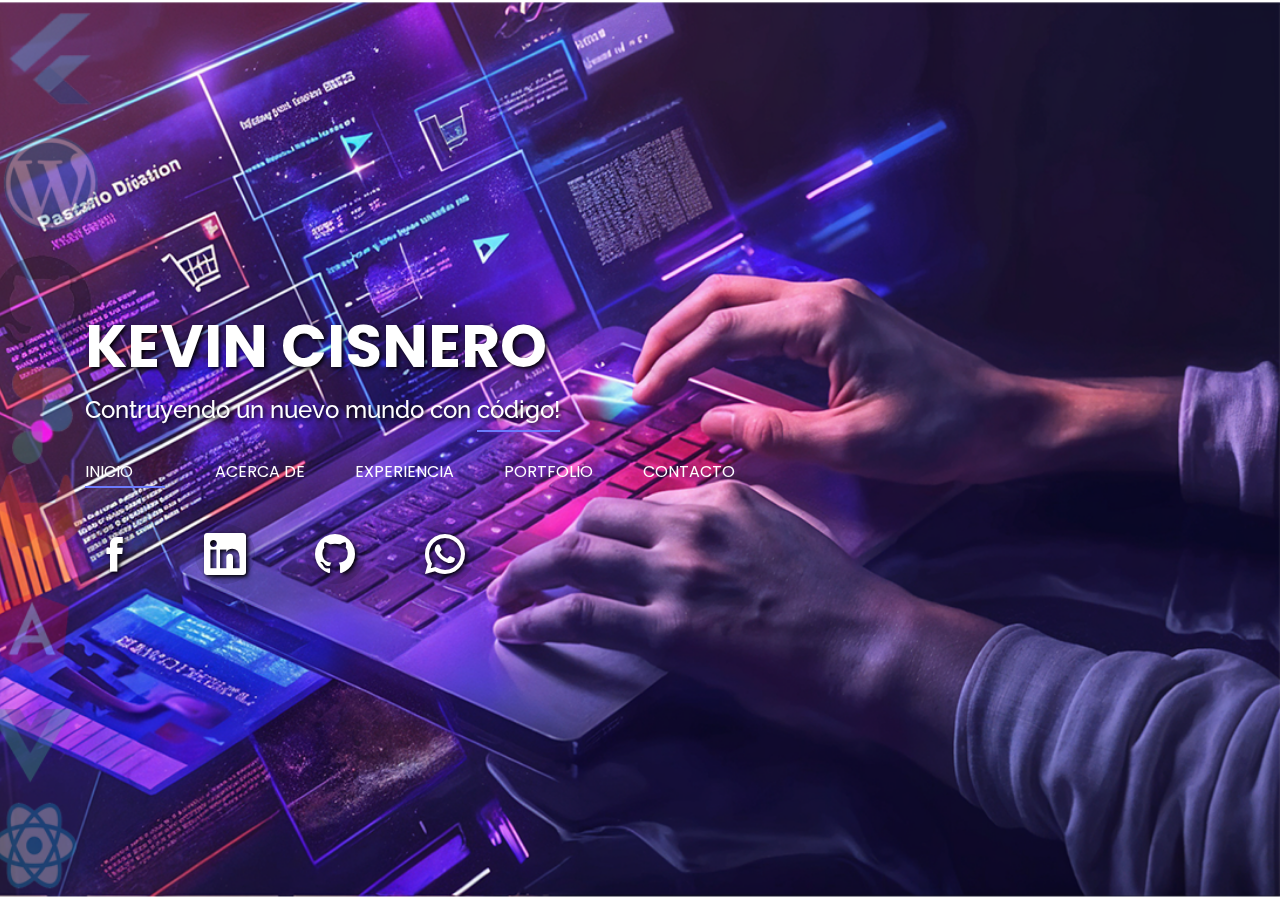
<file: index.html>
<!DOCTYPE html>
<html lang="en">

<head>
  <meta charset="utf-8">
  <meta content="width=device-width, initial-scale=1.0" name="viewport">

  <title>Portafolio</title>
  <meta content="" name="description">
  <meta content="" name="keywords">

  <!-- Favicons -->
  <link href="assets/img/favicon.png" rel="icon">
  <link href="assets/img/apple-touch-icon.png" rel="apple-touch-icon">

  <!-- Google Fonts -->
  <link href="https://fonts.googleapis.com/css?family=Open+Sans:300,300i,400,400i,600,600i,700,700i|Raleway:300,300i,400,400i,500,500i,600,600i,700,700i|Poppins:300,300i,400,400i,500,500i,600,600i,700,700i" rel="stylesheet">

  <!-- Vendor CSS Files -->
  <link href="assets/vendor/bootstrap/css/bootstrap.min.css" rel="stylesheet">
  <link href="assets/vendor/icofont/icofont.min.css" rel="stylesheet">
  <link href="assets/vendor/remixicon/remixicon.css" rel="stylesheet">
  <link href="assets/vendor/owl.carousel/assets/owl.carousel.min.css" rel="stylesheet">
  <link href="assets/vendor/boxicons/css/boxicons.min.css" rel="stylesheet">
  <link href="assets/vendor/venobox/venobox.css" rel="stylesheet">

  <!-- Template Main CSS File -->
  <link href="assets/css/style.css" rel="stylesheet">
</head>

<body>

  <!-- ======= Header ======= -->
  <header id="header" class="header-tops">
    <div class="container">

      <h1><a href="index.html">KEVIN CISNERO</a></h1>
      <!-- Uncomment below if you prefer to use an image logo -->
      <!-- <a href="index.html" class="mr-auto"><img src="assets/img/logo.png" alt="" class="img-fluid"></a> -->
      <h2>Contruyendo un nuevo mundo con <span>código!</span></h2>

      <nav class="nav-menu d-none d-lg-block" id="">
        <ul>
          <li class="active" id="home"><a href="#header">Inicio</a></li>
          <li><a href="#about">Acerca de</a></li>
          <li><a href="#experience">Experiencia</a></li>
          <li><a href="#portfolio">Portfolio</a></li>
          <li><a href="#contact">Contacto</a></li>
          <!--<li><a href="#contact">Contacto</a></li>-->
        </ul>
      </nav><!-- .nav-menu -->

      <div class="social-links">

        <a href="https://www.facebook.com/kevincisnero01/" target="_blank" class="facebook"><i class="icofont-facebook"></i></a>
        <a href="https://www.linkedin.com/in/kevincisnero01/" target="_blank" class="linkedin"><i class="icofont-linkedin"></i></a>
        <a href="https://github.com/kevincisnero01" target="_blank" class="linkedin"><i class="ri-github-fill"></i></a>
        <a href="https://wa.me/584123404757" class="whatsapp"><i class="ri-whatsapp-line"></i></a>
      
      </div>

    </div>
  </header><!-- End Header -->

  <!-- ======= About Section ======= -->
  <section id="about" class="about">

    <!-- ======= About Me ======= -->
    <div class="about-me container">

      <div class="section-title">
        <h2>Acerca de</h2>
        <p>Aprende más sobre mí</p>
      </div>

      <div class="row">
        <div class="col-lg-4" data-aos="fade-right">
          <img src="assets/img/kevin.png" class="img-fluid" alt="">
        </div>
        <div class="col-lg-8 pt-4 pt-lg-0 content" data-aos="fade-left">
          <h3>Desarrollador Web &amp; Full Stack</h3>
          <p class="font-italic">
            Soy un apasionado desarrollador web con experiencia destacada en el stack TALL, que
            incluye Tailwind CSS para un diseño atractivo, Alpine.js para interactividad ágil, Livewire
            para una moderna reactividad y Laravel como un marco de trabajo sólido en PHP.
            Además, cuento con buena experiencia en los sectores de Fintech y Edtech, donde he aplicado
            mis habilidades técnicas para crear soluciones que enriquecen la experiencia del usuario
            y abordan necesidades específicas de estos campo.

            <!-- Soy un full stack LAMP con + 6 años de experiencia en Desarrollo de  Software, mis habilidades principales son: PHP, Laravel, API,  Base de datos, SQL y VueJS. Busco sumar al crecimiento continuo de una empresa por medio del desarrollo de tecnologías de calidad con buenas practicas, trabajo colaborativo y eficiencia. -->
          </p>
          <div class="row">
            <div class="col-lg-6">
              <ul>
                <li><i class="icofont-rounded-right"></i> <strong>Profesión:</strong> Ing. en Informática</li>
                <li><i class="icofont-rounded-right"></i> <strong>Correo:</strong> kevingabriel18@gmail.com</li>
                <li><i class="icofont-rounded-right"></i> <strong>Disponibilidad:</strong> Inmediata</li>
              </ul>
              
            </div>
            <div class="col-lg-6">
              <ul>
                <li><i class="icofont-rounded-right"></i> <strong>Ubicación:</strong> Venezuela</li>
                <li><i class="icofont-rounded-right"></i> <strong>Estado Civil:</strong> Soltero</li>
                <li><i class="icofont-rounded-right"></i> <strong>Edad:</strong> 30</li>
              </ul>
            </div>
          </div>
          
        </div>
      </div>

    </div><!-- End About Me -->


    <!-- ======= Skills  ======= -->
    <div class="skills container">

      <div class="section-title">
        <h2>Habilidades</h2>
      </div>

      <div class="row skills-content">

        <div class="col-lg-6">

          <div class="progress">
            <span class="skill">PHP <i class="val">90%</i></span>
            <div class="progress-bar-wrap">
              <div class="progress-bar" role="progressbar" aria-valuenow="90" aria-valuemin="0" aria-valuemax="100"></div>
            </div>
          </div>

          <div class="progress">
            <span class="skill">Laravel <i class="val">90%</i></span>
            <div class="progress-bar-wrap">
              <div class="progress-bar" role="progressbar" aria-valuenow="90" aria-valuemin="0" aria-valuemax="100"></div>
            </div>
          </div>

          <div class="progress">
            <span class="skill">API Rest Full <i class="val">80%</i></span>
            <div class="progress-bar-wrap">
              <div class="progress-bar" role="progressbar" aria-valuenow="80" aria-valuemin="0" aria-valuemax="100"></div>
            </div>
          </div>

          <div class="progress">
            <span class="skill">Base de datos <i class="val">90%</i></span>
            <div class="progress-bar-wrap">
              <div class="progress-bar" role="progressbar" aria-valuenow="90" aria-valuemin="0" aria-valuemax="100"></div>
            </div>
          </div>

          <div class="progress">
            <span class="skill">Git <i class="val">80%</i></span>
            <div class="progress-bar-wrap">
              <div class="progress-bar" role="progressbar" aria-valuenow="80" aria-valuemin="0" aria-valuemax="100"></div>
            </div>
          </div>

          <div class="progress">
            <span class="skill">HTML <i class="val">90%</i></span>
            <div class="progress-bar-wrap">
              <div class="progress-bar" role="progressbar" aria-valuenow="90" aria-valuemin="0" aria-valuemax="100"></div>
            </div>
          </div>
          
          <div class="progress">
            <span class="skill">CSS <i class="val">90%</i></span>
            <div class="progress-bar-wrap">
              <div class="progress-bar" role="progressbar" aria-valuenow="90" aria-valuemin="0" aria-valuemax="100"></div>
            </div>
          </div>

          <div class="progress">
            <span class="skill">Bootstrap 5 <i class="val">80%</i></span>
            <div class="progress-bar-wrap">
              <div class="progress-bar" role="progressbar" aria-valuenow="80" aria-valuemin="0" aria-valuemax="100"></div>
            </div>
          </div>

          <div class="progress">
            <span class="skill">TailwindCss <i class="val">80%</i></span>
            <div class="progress-bar-wrap">
              <div class="progress-bar" role="progressbar" aria-valuenow="80" aria-valuemin="0" aria-valuemax="100"></div>
            </div>
          </div>

          <div class="progress">
            <span class="skill">Javascript <i class="val">70%</i></span>
            <div class="progress-bar-wrap">
              <div class="progress-bar" role="progressbar" aria-valuenow="70" aria-valuemin="0" aria-valuemax="100"></div>
            </div>
          </div>

          <div class="progress">
            <span class="skill">Phyton <i class="val">50%</i></span>
            <div class="progress-bar-wrap">
              <div class="progress-bar" role="progressbar" aria-valuenow="50" aria-valuemin="0" aria-valuemax="100"></div>
            </div>
          </div>

          <div class="progress">
            <span class="skill">Vue.JS <i class="val">50%</i></span>
            <div class="progress-bar-wrap">
              <div class="progress-bar" role="progressbar" aria-valuenow="50" aria-valuemin="0" aria-valuemax="100"></div>
            </div>
          </div>
        </div>

        <div class="col-lg-6">

          <div class="progress">
            <span class="skill">Ingles [A2] <i class="val">60%</i></span>
            <div class="progress-bar-wrap">
              <div class="progress-bar" role="progressbar" aria-valuenow="60" aria-valuemin="0" aria-valuemax="100"></div>
            </div>
          </div>

          <div class="progress">
            <span class="skill">SCRUM <i class="val">90%</i></span>
            <div class="progress-bar-wrap">
              <div class="progress-bar" role="progressbar" aria-valuenow="70" aria-valuemin="0" aria-valuemax="100"></div>
            </div>
          </div>

          
          <div class="progress">
            <span class="skill">Metodologías Agiles <i class="val">80%</i></span>
            <div class="progress-bar-wrap">
              <div class="progress-bar" role="progressbar" aria-valuenow="80" aria-valuemin="0" aria-valuemax="100"></div>
            </div>
          </div>

          <div class="progress">
            <span class="skill">Autodidacta <i class="val">100%</i></span>
            <div class="progress-bar-wrap">
              <div class="progress-bar" role="progressbar" aria-valuenow="100" aria-valuemin="0" aria-valuemax="100"></div>
            </div>
          </div>

          <div class="progress">
            <span class="skill">Adaptabilidad <i class="val">100%</i></span>
            <div class="progress-bar-wrap">
              <div class="progress-bar" role="progressbar" aria-valuenow="90" aria-valuemin="0" aria-valuemax="100"></div>
            </div>
          </div>

          <div class="progress">
            <span class="skill">Trabajo colaborativo <i class="val">90%</i></span>
            <div class="progress-bar-wrap">
              <div class="progress-bar" role="progressbar" aria-valuenow="80" aria-valuemin="0" aria-valuemax="100"></div>
            </div>
          </div>

          <div class="progress">
            <span class="skill">Mentoría <i class="val">90%</i></span>
            <div class="progress-bar-wrap">
              <div class="progress-bar" role="progressbar" aria-valuenow="90" aria-valuemin="0" aria-valuemax="100"></div>
            </div>
          </div>
          
          <div class="progress">
            <span class="skill">Inteligencia Emocional <i class="val">90%</i></span>
            <div class="progress-bar-wrap">
              <div class="progress-bar" role="progressbar" aria-valuenow="80" aria-valuemin="0" aria-valuemax="100"></div>
            </div>
          </div>

          <div class="progress">
            <span class="skill">Gestión de Tiempo <i class="val">80%</i></span>
            <div class="progress-bar-wrap">
              <div class="progress-bar" role="progressbar" aria-valuenow="80" aria-valuemin="0" aria-valuemax="100"></div>
            </div>
          </div>

          <div class="progress">
            <span class="skill">Proactivo<i class="val">80%</i></span>
            <div class="progress-bar-wrap">
              <div class="progress-bar" role="progressbar" aria-valuenow="80" aria-valuemin="0" aria-valuemax="100"></div>
            </div>
          </div>

          <div class="progress">
            <span class="skill">Resiliencia <i class="val">90%</i></span>
            <div class="progress-bar-wrap">
              <div class="progress-bar" role="progressbar" aria-valuenow="90" aria-valuemin="0" aria-valuemax="100"></div>
            </div>
          </div>

        </div>

      </div>

    </div><!-- End Skills -->

    <!-- ======= Interests ======= -->
    <div class="interests container">

      <div class="section-title">
        <h2>Intereses</h2>
      </div>

      <div class="row">
        <div class="col-lg-3 col-md-4">
          <div class="icon-box">
            <i class="ri-cpu-line" style="color: #6d7afc"></i>
            <h3>Tecnología</h3>
          </div>
        </div>
        <div class="col-lg-3 col-md-4 mt-4 mt-md-0">
          <div class="icon-box">
            <i class="ri-building-line" style="color: #6d7afc"></i>
            <h3>Emprendimiento</h3>
          </div>
        </div>
        <div class="col-lg-3 col-md-4 mt-4 mt-md-0">
          <div class="icon-box">
            <i class="ri-pencil-ruler-2-fill" style="color: #6d7afc;"></i>
            <h3>Educación</h3>
          </div>
        </div>
        <div class="col-lg-3 col-md-4 mt-4 mt-lg-0">
          <div class="icon-box">
            <i class="ri-riding-line" style="color: #6d7afc;"></i>
            <h3>Ejercicio</h3>
          </div>
        </div>
        <div class="col-lg-3 col-md-4 mt-4">
          <div class="icon-box">
            <i class="ri-user-heart-fill" style="color: #6d7afc"></i>
            <h3>Estoicismo</h3>
          </div>
        </div>
        <div class="col-lg-3 col-md-4 mt-4">
          <div class="icon-box">
            <i class="ri-quill-pen-fill" style="color: #6d7afc;"></i>
            <h3>Diseño</h3>
          </div>
        </div>
        <div class="col-lg-3 col-md-4 mt-4">
          <div class="icon-box">
            <i class="ri-lightbulb-flash-line" style="color: #6d7afc;"></i>
            <h3>Marketing</h3>
          </div>
        </div>
        <div class="col-lg-3 col-md-4 mt-4">
          <div class="icon-box">
            <i class="ri-service-fill" style="color: #6d7afc;"></i>
            <h3>Psicología</h3>
          </div>
        </div>
        <div class="col-lg-3 col-md-4 mt-4">
          <div class="icon-box">
            <i class="ri-earth-fill" style="color: #6d7afc;"></i>
            <h3>Viajar</h3>
          </div>
        </div>
        <div class="col-lg-3 col-md-4 mt-4">
          <div class="icon-box">
            <i class="ri-star-fill" style="color: #6d7afc;"></i>
            <h3>Transformacioón Digital</h3>
          </div>
        </div>
        <div class="col-lg-3 col-md-4 mt-4">
          <div class="icon-box">
            <i class="ri-moon-cloudy-line" style="color: #6d7afc;"></i>
            <h3>Meditación</h3>
          </div>
        </div>
        <div class="col-lg-3 col-md-4 mt-4">
          <div class="icon-box">
            <i class="ri-hospital-line" style="color: #6d7afc;"></i>
            <h3>Cristiano</h3>
          </div>
        </div>
      </div>

    </div><!-- End Interests -->

 
  </section><!-- End About Section -->

  <!-- ======= Experience Section ======= -->
  <section id="experience" class="experience">
    <div class="container">

      <div class="section-title">
        <h2>Revisa mi</h2>
        <p>Experiencia</p>
      </div>

      <div class="row">
        <div class="col-lg-6">
          <h3 class="experience-title">Experiencia Profesional</h3>

          <div class="experience-item">
            <h4>Desarrollador de Software</h4>
            <h5>03/2023 - 05/2024</h5>
            <p><em>Carboluz Inversiones Centro | Venezuela</em></p>
            <p>
            <ul>
              <li>Gestión de tareas y recursos </li>
              <li>Análisis y alcance de requisitos</li>
              <li>Diseño de prototipos e interfaces </li>
              <li>Desarrollo de la lógica del producto</li>
              <li>Despliegue de producto</li>
              <li>Capacitación de personal</li>
              <li><b>Tecnologías:</b> Laravel 10, Blade, Livewire 2.5, Alpinejs, TailwindCSS 3, MySQL, Notion </li>
            </ul>
            </p>
          </div>


          <div class="experience-item">
            <h4>Desarrollador Backend para App Movil</h4>
            <h5>02 / 2021 - 08 / 2021</h5>
            <p><em>Funeraria Jesús Taboada e Hijos</em></p>
            <p>
            <ul>
              <li>Analisis y alcance de de requisitos</li>
              <li>Colaboración en el diseño de UI</li>
              <li>Desarrollo endpoints  a consumir</li>
              <li>Integración y pruebas </li>
              <li><b>Tecnologías:</b> Laravel 8, PostgreSQL, Postman, Trello, AdobeXD </li>
            </ul>
            </p>
          </div>

          <div class="experience-item">
            <h4>Desarrollador PHP</h4>
            <h5>02/2021 - 08/2022</h5>
            <p><em>Proyecto Freelancer | España</em></p>
            <p>
            <ul>
              <li>Aplicación de Gestión de Uniformes</li>
              <li>Desarrollo de API Rest Full con Backend PHP con Laravel</li>
              <li>Diagramación de aplicación</li>
              <li>Auditoría y Optimización de base de datos</li>
              <li><b>Tecnologías:</b> Laravel 8, MySQL, Postman</li>
            </ul>
            </p>
          </div>

          <div class="experience-item">
            <h4>Desarrollador de Software</h4>
            <h5>06/2020 - 09/2020</h5>
            <p><em>Proyecto Freelancer | Mexico</em></p>
            <p>
            <ul>
              <li>Sistema Académico</li>
              <li>Analisis de Requisitos</li>
              <li>Desarrollo de Backend PHP con Laravel</li>
              <li>Diseño de Frontend Bootstra, CSS y SASS</li>
              <li>Creación de Plan de Pruebas</li>
              <li>Deploy de Software</li>
              <li><b>Tecnologías:</b> PHP, Laravel, MySQL, Bootstrap </li>

            </ul>
            </p>
          </div>



          <div class="experience-item">
            <h4>Desarrollador de Software</h4>
            <h5>09/2019 - 02/2020</h5>
            <p><em>Textiles Bybaco | Peru</em></p>
            <p>
            <ul>
              <li>Sistema de Gestión de Pedidos de Fabrica Textil</li>
              <li>Analisis de Requisitos</li>
              <li>Desarrollo de Backend PHP con Laravel</li>
              <li>Diseño de Frontend CSS y SASS</li>
              <li>Deploy de Software</li>
              <li><b>Tecnologías:</b> PHP, Laravel, MySQL, Material Design</li>
            </ul>
            </p>
          </div>

          <div class="experience-item">
            <h4>Jefe  del Dpto. de Sistemas</h4>
            <h5>06/2018 - 07/2019</h5>
            <p><em>Aguas Temales Hotel & Spa-Venezuela</em></p>
            <p>
            <ul>
              <li>Desarrollo de Modulo de Software Hotelero</li>
              <li>Mantenimiento de infraestructura de servidores</li>
              <li>Soporte de equipos de cómputos </li>
              <li>Capacitación tecnológica  del personal </li>
              <li><b>Tecnologías:</b> PHP, Laravel 5.4, MySQL, Bootstra</li>
            </ul>
            </p>
          </div>

        </div>
        <div class="col-lg-6">

          <h3 class="experience-title">Educación</h3>

          <div class="experience-item">
            <h4>Ingeniero en Informática </h4>
            
            <p><em>UPTAFederico Brito Figueroa, La Victoria, Aragua</em>  <span class="badge badge-light">2015 - 2017</span> </p>
          </div>

          <div class="experience-item">
            <h4>Técnico Medio en Informática</h4>
            <p><em>UPTA Federico Brito Figueroa, La Victoria, Aragua</em>   <span class="badge badge-light">2012 - 2014</span></p>
          </div>

          <div class="experience-item">
            <h4>Curso de Desarrollo Web </h4>
            <p><em>Curso Online</em>  <span class="badge badge-light">Platzi | 3h</span></p>
          </div>

          <div class="experience-item">
            <h4>API RESTful con Laravel Guía Definitiva <span class="badge badge-light">Udemy| 13h</span></h4>
            <p><em>Curso Online</em></p>
          </div>

          <div class="experience-item">
            <h4>Laravel  <span class="badge badge-light">Código Facilito | 2h</span></h4>
            <p><em>Curso Online</em></p>
          </div>

          <div class="experience-item">
            <h4>Web services con php <span class="badge badge-light">Video2brain | 2h</span></h4>
            <p><em>Curso Online</em></p>
          </div>

          <div class="experience-item">
            <h4>Laravel-Eloquen Avanzado <span class="badge badge-light">@Juan David Mesa | 13h</span></h4>
            <p><em>Curso Online</em></p>
          </div>

          <div class="experience-item">
            <h4>Laravel Master AUTHENTICATE  <span class="badge badge-light">Aprendible | 4h</span></h4>
            <p><em>Curso Online</em></p>
          </div>

          <div class="experience-item">
            <h4>Git & Github <span class="badge badge-light">Platzi | 5h</span></h4>
            <p><em>Curso Online</em></p>
          </div>

          <div class="experience-item">
            <h4>Transformación Digital para Empresas <span class="badge badge-light">Platzi | 2h</span>
            </h4>
            <p><em>Curso Online</em></p>
          </div>

          <div class="experience-item">
            <h4>Liderazgo en tiempos de cambio  <span class="badge badge-light">Mirada_x | 10h</span>
            </h4>
            <p><em>Curso Online</em></p>
          </div>

          <div class="experience-item">
            <h4>Lideres en formación <span class="badge badge-light">Platzi | 4h</span>
            </h4>
            <p><em>Curso Online</em></p>
          </div>

          <div class="experience-item">
            <h4>Capacitación de equipos de trabajo <span class="badge badge-light">Platzi | 1h</span></h4>
            <p><em>Curso Online</em></p>
          </div>

          <div class="experience-item">
            <h4>Ingles sin barrera <span class="badge badge-light">ISB  | 6 Meses </span></h4>
            <p><em>Curso Online</em></p>
          </div>

          <div class="experience-item">
            <h4>Ingles Connect 1 <span class="badge badge-light"> 1 año </span></h4>
            <p><em>Curso Presencial</em></p>
          </div>

          <div class="experience-item">
            <h4>Ingles Connect 2 <span class="badge badge-light"> 1 año (En Progreso)</span></h4>
            <p><em>Curso Presencial</em></p>
          </div>

        </div><!--row-->
        
      </div>

    </div>
  </section><!-- End experience Section -->


  <!-- ======= Portfolio Section ======= -->
  <section id="portfolio" class="portfolio">
    <div class="container">

      <div class="section-title">
        <h2>Portfolio</h2>
        <p>Mis Trabajos</p>
      </div>

      <div class="row">
        <div class="col-lg-12 d-flex justify-content-center">
          <ul id="portfolio-flters">
            <li data-filter="*" class="filter-active">All</li>
            <li data-filter=".filter-app">App</li>
            <li data-filter=".filter-web">Web</li>
            <!--<li data-filter=".filter-card">Card</li>-->
          </ul>
        </div>
      </div>

      <div class="row portfolio-container">

        <div class="col-lg-4 col-md-6 portfolio-item filter-app">
          <div class="portfolio-wrap">
            <img src="assets/img/portfolio/ciudadsegura-1.jpg" class="img-fluid" alt="">
            <div class="portfolio-info">
              <h4>Ciudad Segura</h4>
              <p>App</p>
              <div class="portfolio-links">
                <a href="assets/img/portfolio/ciudadsegura-1.jpg" data-gall="portfolioGallery" class="venobox" title="App"><i class="ri-fullscreen-fill"></i></a>
                <a href="ciudadsegura-details.html" data-gall="portfolioDetailsGallery" data-vbtype="iframe" class="venobox" title="Detalle de Portafolio"><i class="ri-phone-find-line"></i></a>
              </div>
            </div>
          </div>
        </div>

        <div class="col-lg-4 col-md-6 portfolio-item filter-web filter-app">
          <div class="portfolio-wrap">
            <img src="assets/img/portfolio/technical_uniforms-1.jpg" class="img-fluid" alt="">
            <div class="portfolio-info">
              <h4>Gestión de Uniformes</h4>
              <p>Web / App </p>
              <div class="portfolio-links">
                <a href="assets/img/portfolio/technical_uniforms-1.jpg" data-gall="portfolioGallery" class="venobox" title="web"><i class="ri-fullscreen-fill"></i></a>
                <a href="details-uniforms.html" data-gall="portfolioDetailsGallery" data-vbtype="iframe" class="venobox" title="Detalle de Portafolio"><i class="ri-phone-find-line"></i></a>
              </div>
            </div>
          </div>
        </div>
        
        <div class="col-lg-4 col-md-6 portfolio-item filter-web">
          <div class="portfolio-wrap">
            <img src="assets/img/portfolio/colegio-quisqueya-1.jpg" class="img-fluid" alt="">
            <div class="portfolio-info">
              <h4>Colegio Quisqueya</h4>
              <p>Web</p>
              <div class="portfolio-links">
                <a href="assets/img/portfolio/colegio-quisqueya-1.jpg" data-gall="portfolioGallery" class="venobox" title="web"><i class="ri-fullscreen-fill"></i></a>
                <a href="details-quisqueya.html" data-gall="portfolioDetailsGallery" data-vbtype="iframe" class="venobox" title="Detalle de Portafolio"><i class="ri-phone-find-line"></i></a>
              </div>
            </div>
          </div>
        </div>

        <div class="col-lg-4 col-md-6 portfolio-item filter-web">
          <div class="portfolio-wrap">
            <img src="assets/img/portfolio/bulletcomic-1.jpg" class="img-fluid" alt="">
            <div class="portfolio-info">
              <h4>Bullect Comic</h4>
              <p>Web</p>
              <div class="portfolio-links">
                <a href="assets/img/portfolio/bulletcomic-1.jpg" data-gall="portfolioGallery" class="venobox" title="web"><i class="ri-fullscreen-fill"></i></a>
                <a href="details-bulletcomic.html" data-gall="portfolioDetailsGallery" data-vbtype="iframe" class="venobox" title="Detalle de Portafolio"><i class="ri-phone-find-line"></i></a>
              </div>
            </div>
          </div>
        </div>


        <div class="col-lg-4 col-md-6 portfolio-item filter-web">
          <div class="portfolio-wrap">
            <img src="assets/img/portfolio/bailandoconloschamos-1.jpg" class="img-fluid" alt="">
            <div class="portfolio-info">
              <h4>Bailando con los chamos</h4>
              <p>Web</p>
              <div class="portfolio-links">
                <a href="assets/img/portfolio/bailandoconloschamos-1.jpg" data-gall="portfolioGallery" class="venobox" title="web"><i class="ri-fullscreen-fill"></i></a>
                <a href="details-bailandoconloschamos.html" data-gall="portfolioDetailsGallery" data-vbtype="iframe" class="venobox" title="Detalle de Portafolio"><i class="ri-phone-find-line"></i></a>
              </div>
            </div>
          </div>
        </div>

        <div class="col-lg-4 col-md-6 portfolio-item filter-web">
          <div class="portfolio-wrap">
            <img src="assets/img/portfolio/almacen-bybaco-1.jpg" class="img-fluid" alt="">
            <div class="portfolio-info">
              <h4>Fabrica Bybaco</h4>
              <p>Web</p>
              <div class="portfolio-links">
                <a href="assets/img/portfolio/almacen-bybaco-1.jpg" data-gall="portfolioGallery" class="venobox" title="web"><i class="ri-fullscreen-fill"></i></a>
                <a href="details-bybaco.html" data-gall="portfolioDetailsGallery" data-vbtype="iframe" class="venobox" title="Detalle de Portafolio"><i class="ri-phone-find-line"></i></a>
              </div>
            </div>
          </div>
        </div>

       
        <div class="col-lg-4 col-md-6 portfolio-item filter-app">
          <div class="portfolio-wrap">
            <img src="assets/img/portfolio/empleateya-1.jpg" class="img-fluid" alt="">
            <div class="portfolio-info">
              <h4>EmpleateYa</h4>
              <p>App</p>
              <div class="portfolio-links">
                <a href="assets/img/portfolio/empleateya-1.jpg" data-gall="portfolioGallery" class="venobox" title="App"><i class="ri-fullscreen-fill"></i></a>
                <a href="details-empleateya.html" data-gall="portfolioDetailsGallery" data-vbtype="iframe" class="venobox" title="Detalle de Portafolio"><i class="ri-phone-find-line"></i></a>
              </div>
            </div>
          </div>
        </div>


      </div>

    </div>
  </section><!-- End Portfolio Section -->
 
   <!-- ======= Contact Section ======= -->
   <section id="contact" class="contact">
    <div class="container">

      <div class="section-title">
        <h2>Contacto</h2>
        <p>Contactame</p>
      </div>

      <div class="row mt-2">

        <div class="col-md-6 mt-4 mt-md-0 d-flex align-items-stretch">
          <div class="info-box">
            <i class="bx bx-share-alt"></i>
            <h3>Redes Sociales</h3>
            <div class="social-links">
              <a href="https://www.facebook.com/kevincisnero01/" target="_blank" class="facebook"><i class="icofont-facebook"></i></a>
              <a href="https://www.linkedin.com/in/kevincisnero01/" target="_blank" class="linkedin"><i class="icofont-linkedin"></i></a>
              <a href="https://github.com/kevincisnero01" target="_blank" class="linkedin"><i class="ri-github-fill"></i></a>
              <a href="https://wa.me/584243168925" class="whatsapp"><i class="ri-whatsapp-line"></i></a>
            </div>
          </div>
        </div>

        <div class="col-md-6 mt-4 mt-md-0 d-flex align-items-stretch">
          <div class="info-box">
            <i class="bx bx-envelope"></i>
            <h3>Correo</h3>
            <p>kevingabriel18@gmail.com</p>
          </div>
        </div>

      </div>

      <form action="https://formsubmit.co/kevingabriel18@gmail.com" method="POST" class="php-email-form mt-4">
        <div class="form-row">
          <div class="col-md-6 form-group">
            <input type="text" name="name" class="form-control" id="name" placeholder="Tu nombre" data-rule="minlen:4" data-msg="Por favor ingrese al menos 4 letras" />
            <div class="validate"></div>
          </div>
          <div class="col-md-6 form-group">
            <input type="email" class="form-control" name="email" id="email" placeholder="Tu correo" data-rule="email" data-msg="Por favor ingresea un correo valido" />
            <div class="validate"></div>
          </div>
        </div>
        <div class="form-group">
          <input type="text" class="form-control" name="subject" id="subject" placeholder="Asunto" data-rule="minlen:4" data-msg="Por favor ingrese al menos 8 caracteres para el asunto" />
          <div class="validate"></div>
        </div>
        <div class="form-group">
          <textarea class="form-control" name="message" rows="5" data-rule="required" data-msg="Por favor escriba un texto para mi persona" placeholder="Mensaje"></textarea>
          <div class="validate"></div>
        </div>

        <div class="mb-3">
          <div class="loading">Cargando</div>
          <div class="error-message"></div>
          <div class="sent-message">Tu mensaje fue enviado. Gracias!</div>
        </div>
        
        <div class="text-center"><button type="submit">Enviar Mensaje</button></div>
      </form>

    </div>
  </section><!-- End Contact Section -->

 
  <!-- Vendor JS Files -->
  <script src="assets/vendor/jquery/jquery.min.js"></script>
  <script src="assets/vendor/bootstrap/js/bootstrap.bundle.min.js"></script>
  <script src="assets/vendor/jquery.easing/jquery.easing.min.js"></script>
  <script src="assets/vendor/php-email-form/validate.js"></script>
  <script src="assets/vendor/waypoints/jquery.waypoints.min.js"></script>
  <script src="assets/vendor/counterup/counterup.min.js"></script>
  <script src="assets/vendor/owl.carousel/owl.carousel.min.js"></script>
  <script src="assets/vendor/isotope-layout/isotope.pkgd.min.js"></script>
  <script src="assets/vendor/venobox/venobox.min.js"></script>

  <!-- Template Main JS File -->
  <script src="assets/js/main.js"></script>

</body>

</html>
</file>
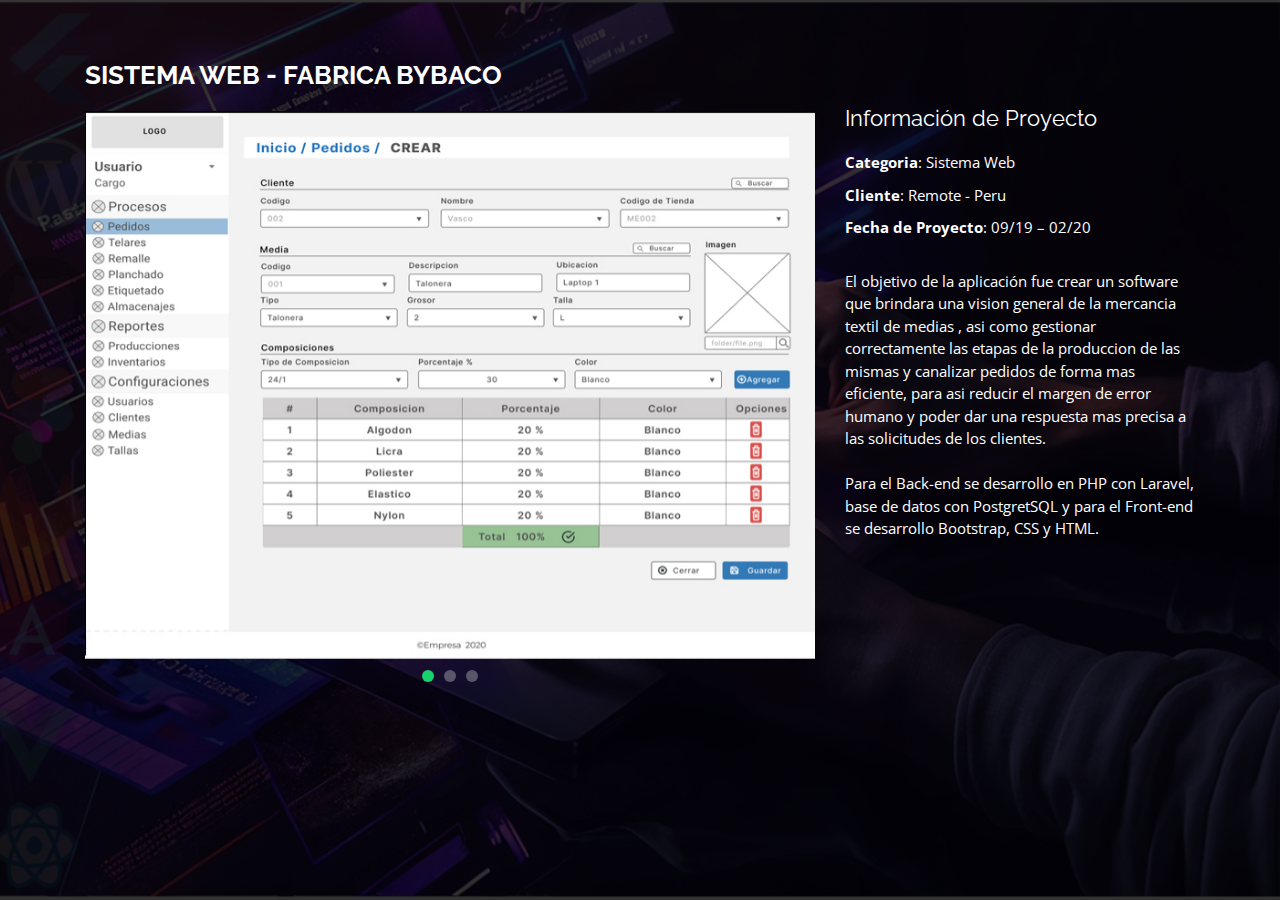
<file: bybaco-details.html>
<!DOCTYPE html>
<html lang="en">

<head>
  <meta charset="utf-8">
  <meta content="width=device-width, initial-scale=1.0" name="viewport">

  <title>Detalles de Portafolio - Ciudad Segura</title>
  <meta content="" name="description">
  <meta content="" name="keywords">

  <!-- Favicons -->
  <link href="assets/img/favicon.png" rel="icon">
  <link href="assets/img/apple-touch-icon.png" rel="apple-touch-icon">

  <!-- Google Fonts -->
  <link href="https://fonts.googleapis.com/css?family=Open+Sans:300,300i,400,400i,600,600i,700,700i|Raleway:300,300i,400,400i,500,500i,600,600i,700,700i|Poppins:300,300i,400,400i,500,500i,600,600i,700,700i" rel="stylesheet">

  <!-- Vendor CSS Files -->
  <link href="assets/vendor/bootstrap/css/bootstrap.min.css" rel="stylesheet">
  <link href="assets/vendor/icofont/icofont.min.css" rel="stylesheet">
  <link href="assets/vendor/remixicon/remixicon.css" rel="stylesheet">
  <link href="assets/vendor/owl.carousel/assets/owl.carousel.min.css" rel="stylesheet">
  <link href="assets/vendor/boxicons/css/boxicons.min.css" rel="stylesheet">
  <link href="assets/vendor/venobox/venobox.css" rel="stylesheet">

  <!-- Template Main CSS File -->
  <link href="assets/css/style.css" rel="stylesheet">

  <!-- =======================================================
  * Template Name: Personal - v2.5.1
  * Template URL: https://bootstrapmade.com/personal-free-resume-bootstrap-template/
  * Author: BootstrapMade.com
  * License: https://bootstrapmade.com/license/
  ======================================================== -->
</head>

<body>

  <main id="main">

    <!-- ======= Portfolio Details ======= -->
    <div id="portfolio-details" class="portfolio-details">
      <div class="container">

        <div class="row">

          <div class="col-lg-8">
            <h2 class="portfolio-title">SISTEMA WEB - FABRICA BYBACO</h2>
            <div class="owl-carousel portfolio-details-carousel">
              <img src="assets/img/portfolio/almacen-bybaco-2.jpg" class="img-fluid" alt="">
              <img src="assets/img/portfolio/almacen-bybaco-3.jpg" class="img-fluid" alt="">
              <img src="assets/img/portfolio/almacen-bybaco-4.jpg" class="img-fluid" alt="">
            </div>
          </div>

          <div class="col-lg-4 portfolio-info">
            <h3>Información de Proyecto</h3>
            <ul>
              <li><strong>Categoria</strong>: Sistema Web  </li>
              <li><strong>Cliente</strong>: Remote - Peru</li>
              <li><strong>Fecha de Proyecto</strong>: 09/19 – 02/20</li>
            </ul>

            <p>
              El objetivo de la aplicación fue crear un software que brindara una vision general de la mercancia textil de medias , asi como gestionar correctamente las etapas de la produccion de las mismas y canalizar pedidos de forma mas eficiente, para asi reducir el margen de error humano y poder dar una respuesta mas precisa a las solicitudes de los clientes.
              <br><br>
              Para el Back-end se desarrollo  en PHP con Laravel, base de datos con PostgretSQL y para el Front-end se desarrollo Bootstrap, CSS y HTML. 
            </p>
          </div>

        </div>

      </div>
    </div><!-- End Portfolio Details -->

  </main><!-- End #main -->



  <!-- Vendor JS Files -->
  <script src="assets/vendor/jquery/jquery.min.js"></script>
  <script src="assets/vendor/bootstrap/js/bootstrap.bundle.min.js"></script>
  <script src="assets/vendor/jquery.easing/jquery.easing.min.js"></script>
  <script src="assets/vendor/php-email-form/validate.js"></script>
  <script src="assets/vendor/waypoints/jquery.waypoints.min.js"></script>
  <script src="assets/vendor/counterup/counterup.min.js"></script>
  <script src="assets/vendor/owl.carousel/owl.carousel.min.js"></script>
  <script src="assets/vendor/isotope-layout/isotope.pkgd.min.js"></script>
  <script src="assets/vendor/venobox/venobox.min.js"></script>

  <!-- Template Main JS File -->
  <script src="assets/js/main.js"></script>

</body>

</html>
</file>
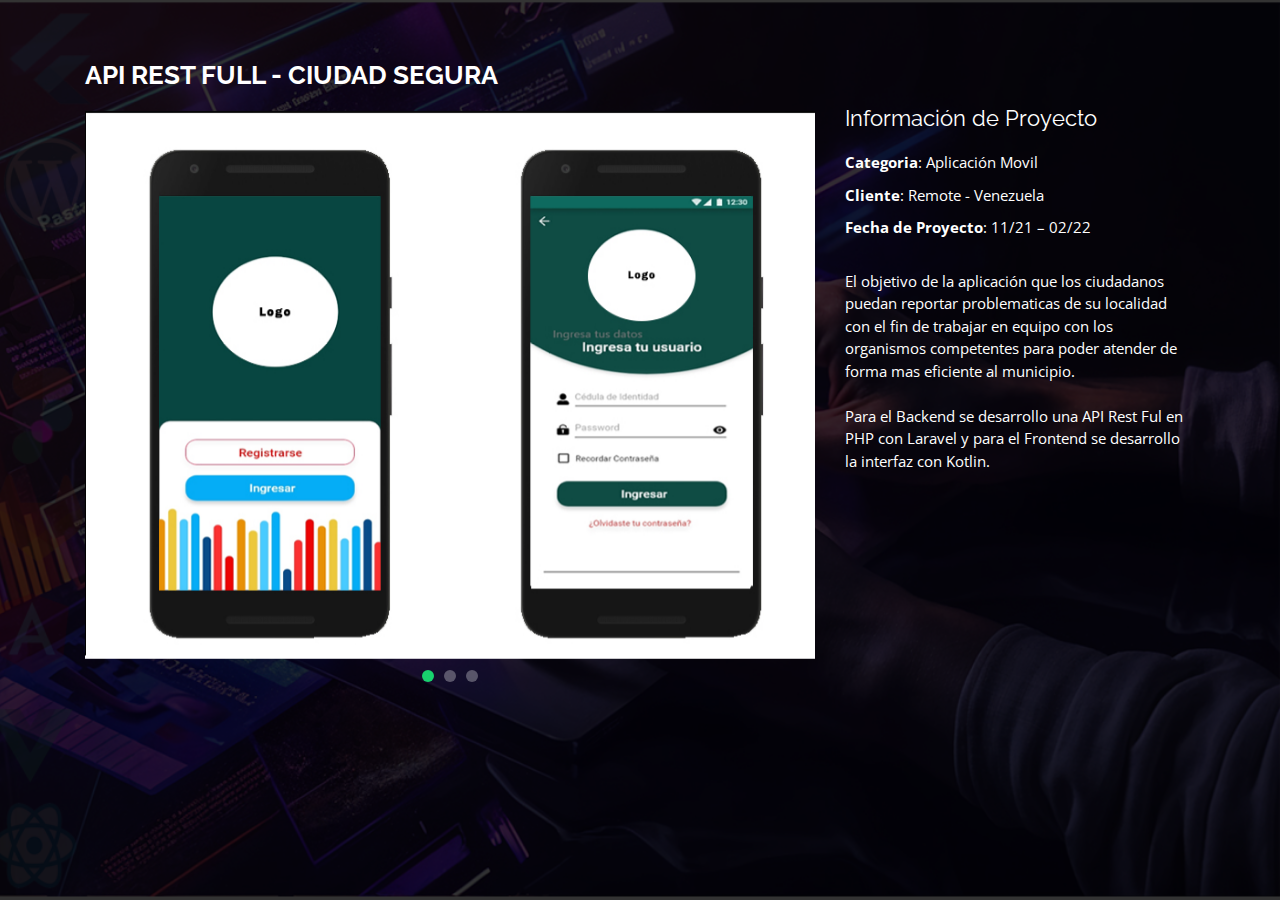
<file: ciudadsegura-details.html>
<!DOCTYPE html>
<html lang="en">

<head>
  <meta charset="utf-8">
  <meta content="width=device-width, initial-scale=1.0" name="viewport">

  <title>Detalles de Portafolio - Ciudad Segura</title>
  <meta content="" name="description">
  <meta content="" name="keywords">

  <!-- Favicons -->
  <link href="assets/img/favicon.png" rel="icon">
  <link href="assets/img/apple-touch-icon.png" rel="apple-touch-icon">

  <!-- Google Fonts -->
  <link href="https://fonts.googleapis.com/css?family=Open+Sans:300,300i,400,400i,600,600i,700,700i|Raleway:300,300i,400,400i,500,500i,600,600i,700,700i|Poppins:300,300i,400,400i,500,500i,600,600i,700,700i" rel="stylesheet">

  <!-- Vendor CSS Files -->
  <link href="assets/vendor/bootstrap/css/bootstrap.min.css" rel="stylesheet">
  <link href="assets/vendor/icofont/icofont.min.css" rel="stylesheet">
  <link href="assets/vendor/remixicon/remixicon.css" rel="stylesheet">
  <link href="assets/vendor/owl.carousel/assets/owl.carousel.min.css" rel="stylesheet">
  <link href="assets/vendor/boxicons/css/boxicons.min.css" rel="stylesheet">
  <link href="assets/vendor/venobox/venobox.css" rel="stylesheet">

  <!-- Template Main CSS File -->
  <link href="assets/css/style.css" rel="stylesheet">

  <!-- =======================================================
  * Template Name: Personal - v2.5.1
  * Template URL: https://bootstrapmade.com/personal-free-resume-bootstrap-template/
  * Author: BootstrapMade.com
  * License: https://bootstrapmade.com/license/
  ======================================================== -->
</head>

<body>

  <main id="main">

    <!-- ======= Portfolio Details ======= -->
    <div id="portfolio-details" class="portfolio-details">
      <div class="container">

        <div class="row">

          <div class="col-lg-8">
            <h2 class="portfolio-title">API REST FULL - CIUDAD SEGURA</h2>
            <div class="owl-carousel portfolio-details-carousel">
              <img src="assets/img/portfolio/ciudadsegura-1.jpg" class="img-fluid" alt="">
              <img src="assets/img/portfolio/ciudadsegura-2.jpg" class="img-fluid" alt="">
              <img src="assets/img/portfolio/ciudadsegura-3.jpg" class="img-fluid" alt="">
            </div>
          </div>

          <div class="col-lg-4 portfolio-info">
            <h3>Información de Proyecto</h3>
            <ul>
              <li><strong>Categoria</strong>: Aplicación Movil  </li>
              <li><strong>Cliente</strong>: Remote - Venezuela</li>
              <li><strong>Fecha de Proyecto</strong>: 11/21 – 02/22</li>
            </ul>

            <p>
              El objetivo de la aplicación que los ciudadanos puedan reportar problematicas de su localidad con el fin de trabajar en equipo con los organismos competentes para poder atender de forma mas eficiente al municipio.
              <br><br>
              Para el Backend se desarrollo una API Rest Ful en PHP con Laravel y para el Frontend se desarrollo la interfaz con Kotlin. 
            </p>
          </div>

        </div>

      </div>
    </div><!-- End Portfolio Details -->

  </main><!-- End #main -->



  <!-- Vendor JS Files -->
  <script src="assets/vendor/jquery/jquery.min.js"></script>
  <script src="assets/vendor/bootstrap/js/bootstrap.bundle.min.js"></script>
  <script src="assets/vendor/jquery.easing/jquery.easing.min.js"></script>
  <script src="assets/vendor/php-email-form/validate.js"></script>
  <script src="assets/vendor/waypoints/jquery.waypoints.min.js"></script>
  <script src="assets/vendor/counterup/counterup.min.js"></script>
  <script src="assets/vendor/owl.carousel/owl.carousel.min.js"></script>
  <script src="assets/vendor/isotope-layout/isotope.pkgd.min.js"></script>
  <script src="assets/vendor/venobox/venobox.min.js"></script>

  <!-- Template Main JS File -->
  <script src="assets/js/main.js"></script>

</body>

</html>
</file>
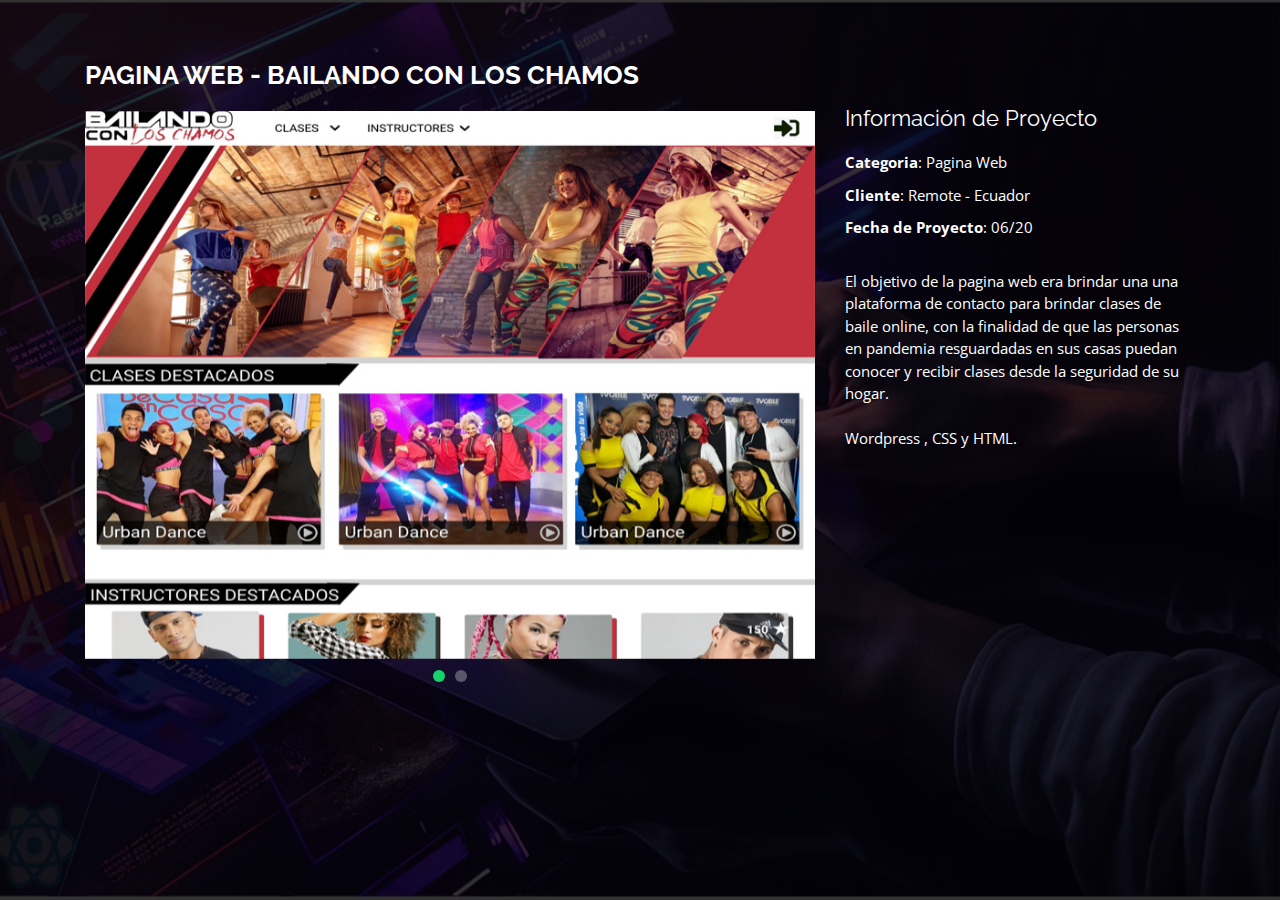
<file: details-bailandoconloschamos.html>
<!DOCTYPE html>
<html lang="en">

<head>
  <meta charset="utf-8">
  <meta content="width=device-width, initial-scale=1.0" name="viewport">

  <title>Detalles de Portafolio - Ciudad Segura</title>
  <meta content="" name="description">
  <meta content="" name="keywords">

  <!-- Favicons -->
  <link href="assets/img/favicon.png" rel="icon">
  <link href="assets/img/apple-touch-icon.png" rel="apple-touch-icon">

  <!-- Google Fonts -->
  <link href="https://fonts.googleapis.com/css?family=Open+Sans:300,300i,400,400i,600,600i,700,700i|Raleway:300,300i,400,400i,500,500i,600,600i,700,700i|Poppins:300,300i,400,400i,500,500i,600,600i,700,700i" rel="stylesheet">

  <!-- Vendor CSS Files -->
  <link href="assets/vendor/bootstrap/css/bootstrap.min.css" rel="stylesheet">
  <link href="assets/vendor/icofont/icofont.min.css" rel="stylesheet">
  <link href="assets/vendor/remixicon/remixicon.css" rel="stylesheet">
  <link href="assets/vendor/owl.carousel/assets/owl.carousel.min.css" rel="stylesheet">
  <link href="assets/vendor/boxicons/css/boxicons.min.css" rel="stylesheet">
  <link href="assets/vendor/venobox/venobox.css" rel="stylesheet">

  <!-- Template Main CSS File -->
  <link href="assets/css/style.css" rel="stylesheet">

  <!-- =======================================================
  * Template Name: Personal - v2.5.1
  * Template URL: https://bootstrapmade.com/personal-free-resume-bootstrap-template/
  * Author: BootstrapMade.com
  * License: https://bootstrapmade.com/license/
  ======================================================== -->
</head>

<body>

  <main id="main">

    <!-- ======= Portfolio Details ======= -->
    <div id="portfolio-details" class="portfolio-details">
      <div class="container">

        <div class="row">

          <div class="col-lg-8">
            <h2 class="portfolio-title"> PAGINA WEB - BAILANDO CON LOS CHAMOS</h2>
            <div class="owl-carousel portfolio-details-carousel">
              <img src="assets/img/portfolio/bailandoconloschamos-1.jpg" class="img-fluid" alt="">
              <img src="assets/img/portfolio/bailandoconloschamos-2.jpg" class="img-fluid" alt="">
            </div>
          </div>

          <div class="col-lg-4 portfolio-info">
            <h3>Información de Proyecto</h3>
            <ul>
              <li><strong>Categoria</strong>: Pagina  Web  </li>
              <li><strong>Cliente</strong>: Remote - Ecuador</li>
              <li><strong>Fecha de Proyecto</strong>: 06/20 </li>
            </ul>

            <p>
              El objetivo de la pagina web era brindar una una plataforma de contacto para brindar clases de baile online, con la finalidad de que las personas en pandemia resguardadas en sus casas puedan conocer y recibir clases desde la seguridad de su hogar.
              <br><br>
              Wordpress , CSS y HTML. 
            </p>
          </div>

        </div>

      </div>
    </div><!-- End Portfolio Details -->

  </main><!-- End #main -->



  <!-- Vendor JS Files -->
  <script src="assets/vendor/jquery/jquery.min.js"></script>
  <script src="assets/vendor/bootstrap/js/bootstrap.bundle.min.js"></script>
  <script src="assets/vendor/jquery.easing/jquery.easing.min.js"></script>
  <script src="assets/vendor/php-email-form/validate.js"></script>
  <script src="assets/vendor/waypoints/jquery.waypoints.min.js"></script>
  <script src="assets/vendor/counterup/counterup.min.js"></script>
  <script src="assets/vendor/owl.carousel/owl.carousel.min.js"></script>
  <script src="assets/vendor/isotope-layout/isotope.pkgd.min.js"></script>
  <script src="assets/vendor/venobox/venobox.min.js"></script>

  <!-- Template Main JS File -->
  <script src="assets/js/main.js"></script>

</body>

</html>
</file>
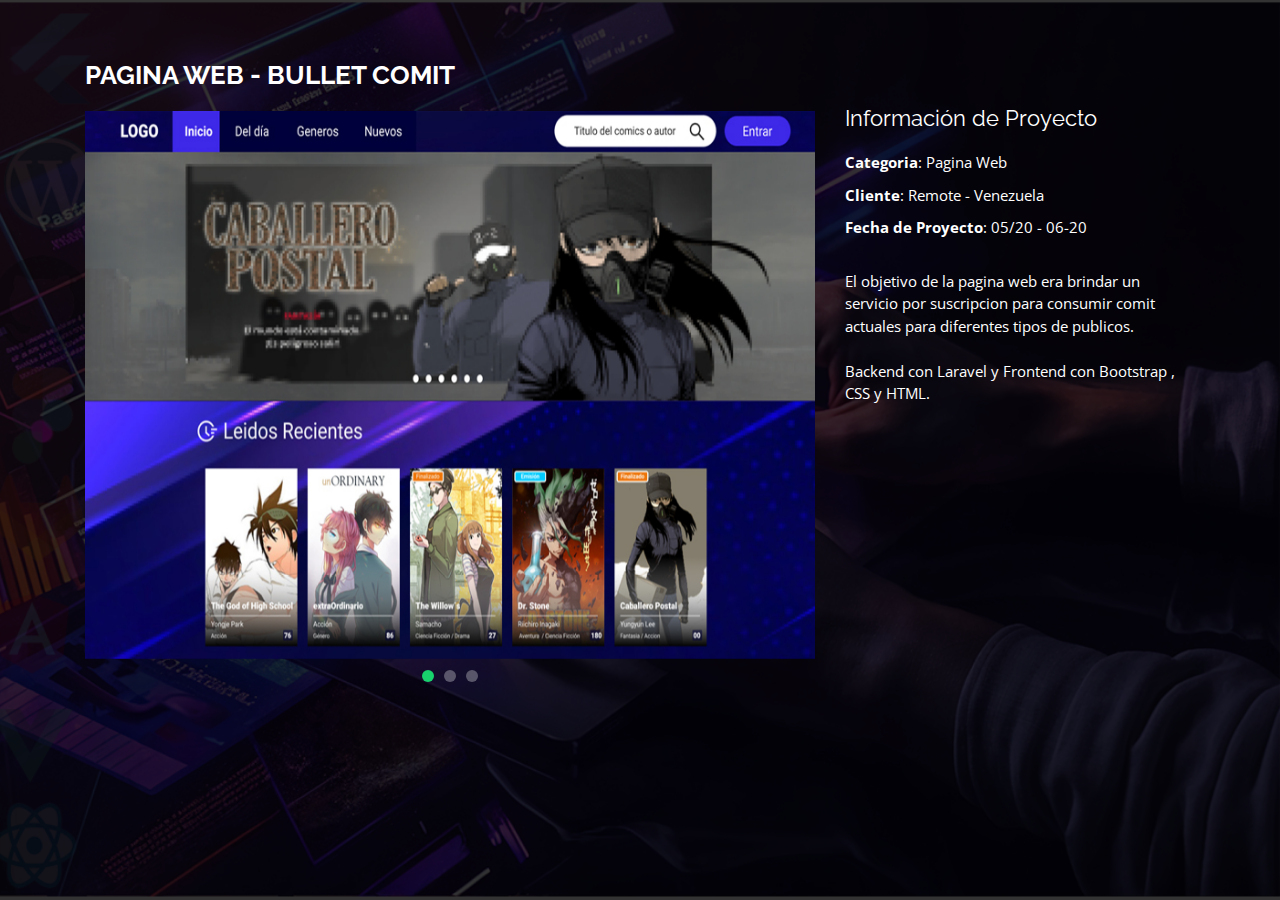
<file: details-bulletcomic.html>
<!DOCTYPE html>
<html lang="en">

<head>
  <meta charset="utf-8">
  <meta content="width=device-width, initial-scale=1.0" name="viewport">

  <title>Detalles de Portafolio - Ciudad Segura</title>
  <meta content="" name="description">
  <meta content="" name="keywords">

  <!-- Favicons -->
  <link href="assets/img/favicon.png" rel="icon">
  <link href="assets/img/apple-touch-icon.png" rel="apple-touch-icon">

  <!-- Google Fonts -->
  <link href="https://fonts.googleapis.com/css?family=Open+Sans:300,300i,400,400i,600,600i,700,700i|Raleway:300,300i,400,400i,500,500i,600,600i,700,700i|Poppins:300,300i,400,400i,500,500i,600,600i,700,700i" rel="stylesheet">

  <!-- Vendor CSS Files -->
  <link href="assets/vendor/bootstrap/css/bootstrap.min.css" rel="stylesheet">
  <link href="assets/vendor/icofont/icofont.min.css" rel="stylesheet">
  <link href="assets/vendor/remixicon/remixicon.css" rel="stylesheet">
  <link href="assets/vendor/owl.carousel/assets/owl.carousel.min.css" rel="stylesheet">
  <link href="assets/vendor/boxicons/css/boxicons.min.css" rel="stylesheet">
  <link href="assets/vendor/venobox/venobox.css" rel="stylesheet">

  <!-- Template Main CSS File -->
  <link href="assets/css/style.css" rel="stylesheet">

  <!-- =======================================================
  * Template Name: Personal - v2.5.1
  * Template URL: https://bootstrapmade.com/personal-free-resume-bootstrap-template/
  * Author: BootstrapMade.com
  * License: https://bootstrapmade.com/license/
  ======================================================== -->
</head>

<body>

  <main id="main">

    <!-- ======= Portfolio Details ======= -->
    <div id="portfolio-details" class="portfolio-details">
      <div class="container">

        <div class="row">

          <div class="col-lg-8">
            <h2 class="portfolio-title"> PAGINA WEB - BULLET COMIT</h2>
            <div class="owl-carousel portfolio-details-carousel">
              <img src="assets/img/portfolio/bulletcomic-1.jpg" class="img-fluid" alt="">
              <img src="assets/img/portfolio/bulletcomic-2.jpg" class="img-fluid" alt="">
              <img src="assets/img/portfolio/bulletcomic-3.jpg" class="img-fluid" alt="">
            </div>
          </div>

          <div class="col-lg-4 portfolio-info">
            <h3>Información de Proyecto</h3>
            <ul>
              <li><strong>Categoria</strong>: Pagina  Web  </li>
              <li><strong>Cliente</strong>: Remote - Venezuela</li>
              <li><strong>Fecha de Proyecto</strong>: 05/20 - 06-20 </li>
            </ul>

            <p>
              El objetivo de la pagina web era brindar un servicio por suscripcion para consumir comit actuales para diferentes tipos de publicos.   <br><br>
              Backend con Laravel y Frontend con  Bootstrap , CSS y HTML. 
            </p>
          </div>

        </div>

      </div>
    </div><!-- End Portfolio Details -->

  </main><!-- End #main -->



  <!-- Vendor JS Files -->
  <script src="assets/vendor/jquery/jquery.min.js"></script>
  <script src="assets/vendor/bootstrap/js/bootstrap.bundle.min.js"></script>
  <script src="assets/vendor/jquery.easing/jquery.easing.min.js"></script>
  <script src="assets/vendor/php-email-form/validate.js"></script>
  <script src="assets/vendor/waypoints/jquery.waypoints.min.js"></script>
  <script src="assets/vendor/counterup/counterup.min.js"></script>
  <script src="assets/vendor/owl.carousel/owl.carousel.min.js"></script>
  <script src="assets/vendor/isotope-layout/isotope.pkgd.min.js"></script>
  <script src="assets/vendor/venobox/venobox.min.js"></script>

  <!-- Template Main JS File -->
  <script src="assets/js/main.js"></script>

</body>

</html>
</file>
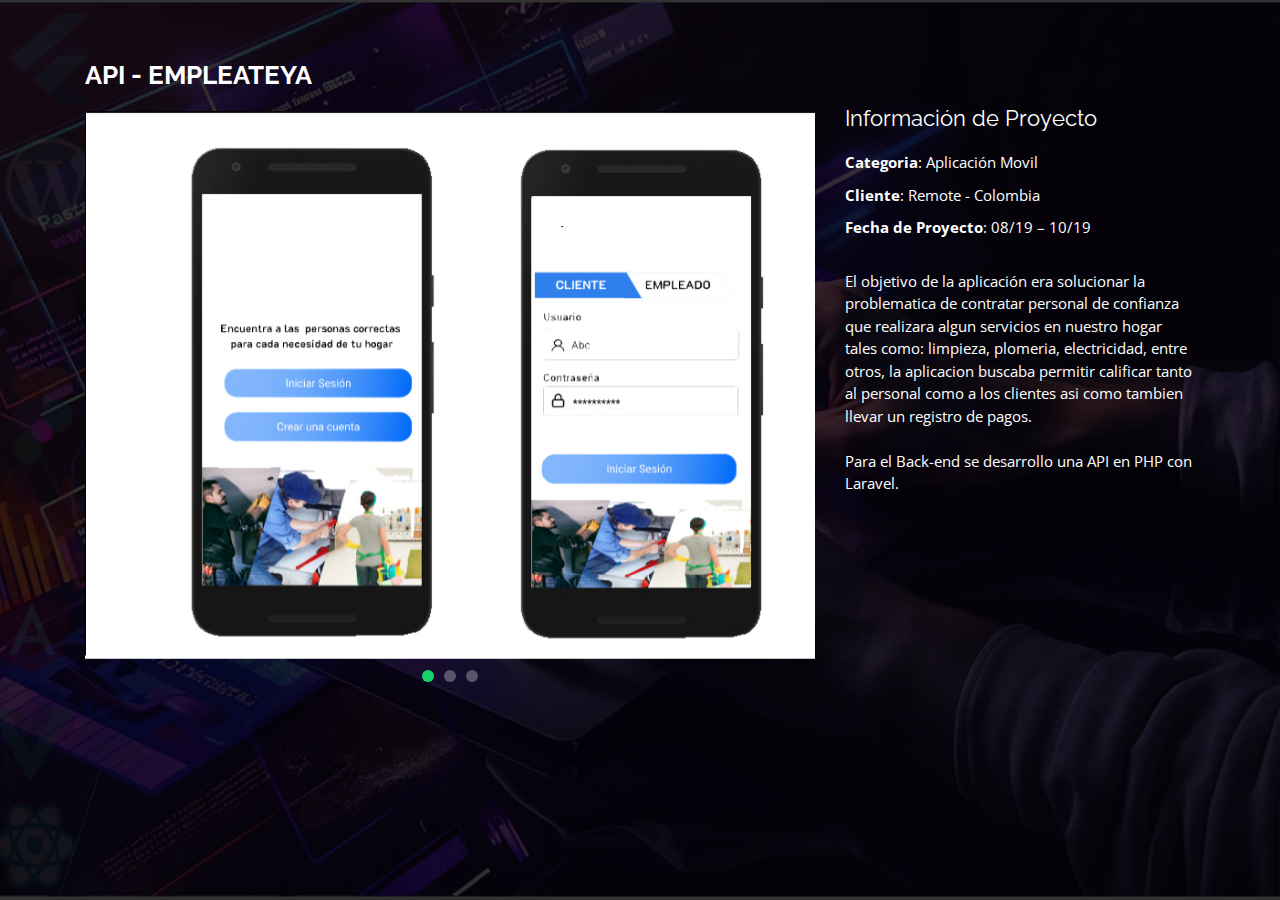
<file: details-empleateya.html>
<!DOCTYPE html>
<html lang="en">

<head>
  <meta charset="utf-8">
  <meta content="width=device-width, initial-scale=1.0" name="viewport">

  <title>Detalles de Portafolio - Ciudad Segura</title>
  <meta content="" name="description">
  <meta content="" name="keywords">

  <!-- Favicons -->
  <link href="assets/img/favicon.png" rel="icon">
  <link href="assets/img/apple-touch-icon.png" rel="apple-touch-icon">

  <!-- Google Fonts -->
  <link href="https://fonts.googleapis.com/css?family=Open+Sans:300,300i,400,400i,600,600i,700,700i|Raleway:300,300i,400,400i,500,500i,600,600i,700,700i|Poppins:300,300i,400,400i,500,500i,600,600i,700,700i" rel="stylesheet">

  <!-- Vendor CSS Files -->
  <link href="assets/vendor/bootstrap/css/bootstrap.min.css" rel="stylesheet">
  <link href="assets/vendor/icofont/icofont.min.css" rel="stylesheet">
  <link href="assets/vendor/remixicon/remixicon.css" rel="stylesheet">
  <link href="assets/vendor/owl.carousel/assets/owl.carousel.min.css" rel="stylesheet">
  <link href="assets/vendor/boxicons/css/boxicons.min.css" rel="stylesheet">
  <link href="assets/vendor/venobox/venobox.css" rel="stylesheet">

  <!-- Template Main CSS File -->
  <link href="assets/css/style.css" rel="stylesheet">

  <!-- =======================================================
  * Template Name: Personal - v2.5.1
  * Template URL: https://bootstrapmade.com/personal-free-resume-bootstrap-template/
  * Author: BootstrapMade.com
  * License: https://bootstrapmade.com/license/
  ======================================================== -->
</head>

<body>

  <main id="main">

    <!-- ======= Portfolio Details ======= -->
    <div id="portfolio-details" class="portfolio-details">
      <div class="container">

        <div class="row">

          <div class="col-lg-8">
            <h2 class="portfolio-title">API - EMPLEATEYA</h2>
            <div class="owl-carousel portfolio-details-carousel">
              <img src="assets/img/portfolio/empleateya-1.jpg" class="img-fluid" alt="">
              <img src="assets/img/portfolio/empleateya-2.jpg" class="img-fluid" alt="">
              <img src="assets/img/portfolio/empleateya-3.jpg" class="img-fluid" alt="">
            </div>
          </div>

          <div class="col-lg-4 portfolio-info">
            <h3>Información de Proyecto</h3>
            <ul>
              <li><strong>Categoria</strong>: Aplicación Movil  </li>
              <li><strong>Cliente</strong>: Remote - Colombia</li>
              <li><strong>Fecha de Proyecto</strong>: 08/19 – 10/19</li>
            </ul>

            <p>
              El objetivo de la aplicación era solucionar la problematica de contratar personal de confianza que realizara algun servicios en nuestro hogar tales como: limpieza, plomeria, electricidad, entre otros, la aplicacion buscaba permitir calificar tanto al personal como a los clientes asi como tambien llevar un registro de pagos.
              <br><br>
              Para el Back-end se desarrollo una API en PHP con Laravel. 
            </p>
          </div>

        </div>

      </div>
    </div><!-- End Portfolio Details -->

  </main><!-- End #main -->



  <!-- Vendor JS Files -->
  <script src="assets/vendor/jquery/jquery.min.js"></script>
  <script src="assets/vendor/bootstrap/js/bootstrap.bundle.min.js"></script>
  <script src="assets/vendor/jquery.easing/jquery.easing.min.js"></script>
  <script src="assets/vendor/php-email-form/validate.js"></script>
  <script src="assets/vendor/waypoints/jquery.waypoints.min.js"></script>
  <script src="assets/vendor/counterup/counterup.min.js"></script>
  <script src="assets/vendor/owl.carousel/owl.carousel.min.js"></script>
  <script src="assets/vendor/isotope-layout/isotope.pkgd.min.js"></script>
  <script src="assets/vendor/venobox/venobox.min.js"></script>

  <!-- Template Main JS File -->
  <script src="assets/js/main.js"></script>

</body>

</html>
</file>
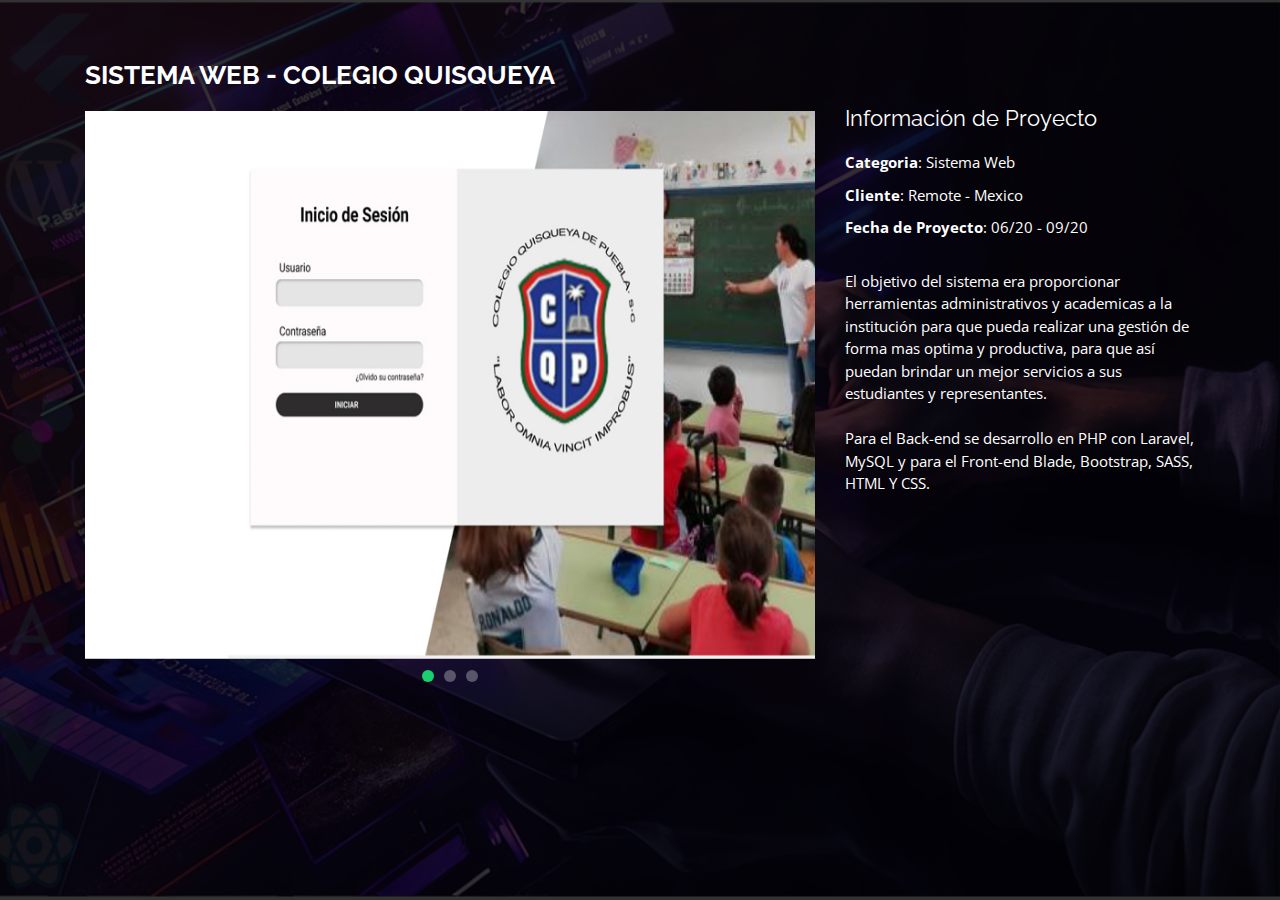
<file: details-quisqueya.html>
<!DOCTYPE html>
<html lang="en">

<head>
  <meta charset="utf-8">
  <meta content="width=device-width, initial-scale=1.0" name="viewport">

  <title>Detalles - Colegio Quisaqueya</title>
  <meta content="" name="description">
  <meta content="" name="keywords">

  <!-- Favicons -->
  <link href="assets/img/favicon.png" rel="icon">
  <link href="assets/img/apple-touch-icon.png" rel="apple-touch-icon">

  <!-- Google Fonts -->
  <link href="https://fonts.googleapis.com/css?family=Open+Sans:300,300i,400,400i,600,600i,700,700i|Raleway:300,300i,400,400i,500,500i,600,600i,700,700i|Poppins:300,300i,400,400i,500,500i,600,600i,700,700i" rel="stylesheet">

  <!-- Vendor CSS Files -->
  <link href="assets/vendor/bootstrap/css/bootstrap.min.css" rel="stylesheet">
  <link href="assets/vendor/icofont/icofont.min.css" rel="stylesheet">
  <link href="assets/vendor/remixicon/remixicon.css" rel="stylesheet">
  <link href="assets/vendor/owl.carousel/assets/owl.carousel.min.css" rel="stylesheet">
  <link href="assets/vendor/boxicons/css/boxicons.min.css" rel="stylesheet">
  <link href="assets/vendor/venobox/venobox.css" rel="stylesheet">

  <!-- Template Main CSS File -->
  <link href="assets/css/style.css" rel="stylesheet">

  <!-- =======================================================
  * Template Name: Personal - v2.5.1
  * Template URL: https://bootstrapmade.com/personal-free-resume-bootstrap-template/
  * Author: BootstrapMade.com
  * License: https://bootstrapmade.com/license/
  ======================================================== -->
</head>

<body>

  <main id="main">

    <!-- ======= Portfolio Details ======= -->
    <div id="portfolio-details" class="portfolio-details">
      <div class="container">

        <div class="row">

          <div class="col-lg-8">
            <h2 class="portfolio-title">SISTEMA WEB - COLEGIO QUISQUEYA</h2>
            <div class="owl-carousel portfolio-details-carousel">
              <img src="assets/img/portfolio/colegio-quisqueya-1.jpg" class="img-fluid" alt="">
              <img src="assets/img/portfolio/colegio-quisqueya-2.jpg" class="img-fluid" alt="">
              <img src="assets/img/portfolio/colegio-quisqueya-3.jpg" class="img-fluid" alt="">
            </div>
          </div>

          <div class="col-lg-4 portfolio-info">
            <h3>Información de Proyecto</h3>
            <ul>
              <li><strong>Categoria</strong>: Sistema Web  </li>
              <li><strong>Cliente</strong>: Remote - Mexico</li>
              <li><strong>Fecha de Proyecto</strong>: 06/20 - 09/20 </li>
            </ul>

            <p>
              El objetivo del sistema era proporcionar herramientas administrativos y academicas a la institución para que pueda realizar una  gestión  de forma mas optima y productiva, para que así puedan brindar un mejor servicios a sus estudiantes y representantes.
              <br><br>
              Para el Back-end se desarrollo en PHP con Laravel, MySQL y para el Front-end  Blade, Bootstrap, SASS, HTML Y CSS. 
            </p>
          </div>

        </div>

      </div>
    </div><!-- End Portfolio Details -->

  </main><!-- End #main -->



  <!-- Vendor JS Files -->
  <script src="assets/vendor/jquery/jquery.min.js"></script>
  <script src="assets/vendor/bootstrap/js/bootstrap.bundle.min.js"></script>
  <script src="assets/vendor/jquery.easing/jquery.easing.min.js"></script>
  <script src="assets/vendor/php-email-form/validate.js"></script>
  <script src="assets/vendor/waypoints/jquery.waypoints.min.js"></script>
  <script src="assets/vendor/counterup/counterup.min.js"></script>
  <script src="assets/vendor/owl.carousel/owl.carousel.min.js"></script>
  <script src="assets/vendor/isotope-layout/isotope.pkgd.min.js"></script>
  <script src="assets/vendor/venobox/venobox.min.js"></script>

  <!-- Template Main JS File -->
  <script src="assets/js/main.js"></script>

</body>

</html>
</file>
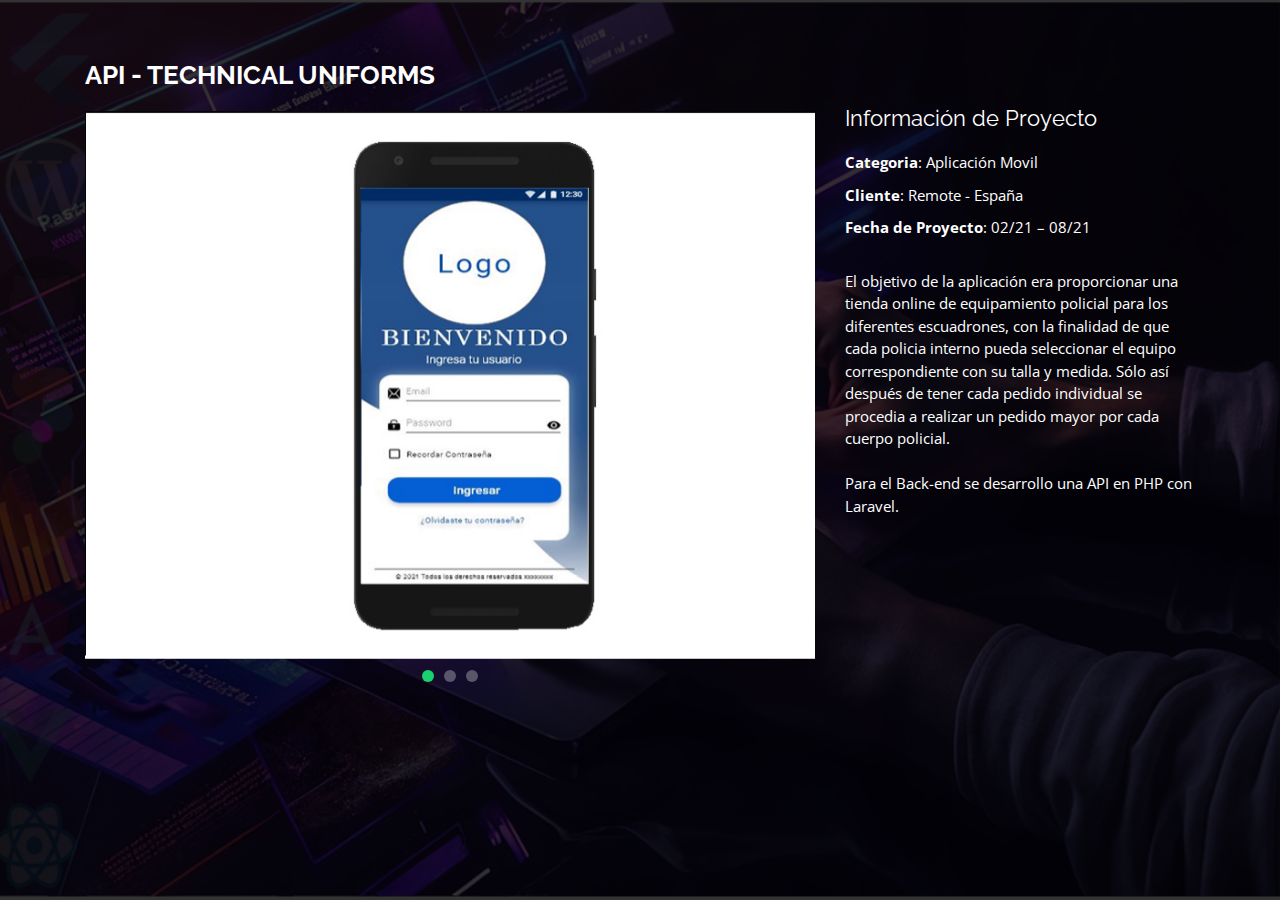
<file: details-uniforms.html>
<!DOCTYPE html>
<html lang="en">

<head>
  <meta charset="utf-8">
  <meta content="width=device-width, initial-scale=1.0" name="viewport">

  <title>Detalles de Portafolio - Ciudad Segura</title>
  <meta content="" name="description">
  <meta content="" name="keywords">

  <!-- Favicons -->
  <link href="assets/img/favicon.png" rel="icon">
  <link href="assets/img/apple-touch-icon.png" rel="apple-touch-icon">

  <!-- Google Fonts -->
  <link href="https://fonts.googleapis.com/css?family=Open+Sans:300,300i,400,400i,600,600i,700,700i|Raleway:300,300i,400,400i,500,500i,600,600i,700,700i|Poppins:300,300i,400,400i,500,500i,600,600i,700,700i" rel="stylesheet">

  <!-- Vendor CSS Files -->
  <link href="assets/vendor/bootstrap/css/bootstrap.min.css" rel="stylesheet">
  <link href="assets/vendor/icofont/icofont.min.css" rel="stylesheet">
  <link href="assets/vendor/remixicon/remixicon.css" rel="stylesheet">
  <link href="assets/vendor/owl.carousel/assets/owl.carousel.min.css" rel="stylesheet">
  <link href="assets/vendor/boxicons/css/boxicons.min.css" rel="stylesheet">
  <link href="assets/vendor/venobox/venobox.css" rel="stylesheet">

  <!-- Template Main CSS File -->
  <link href="assets/css/style.css" rel="stylesheet">

  <!-- =======================================================
  * Template Name: Personal - v2.5.1
  * Template URL: https://bootstrapmade.com/personal-free-resume-bootstrap-template/
  * Author: BootstrapMade.com
  * License: https://bootstrapmade.com/license/
  ======================================================== -->
</head>

<body>

  <main id="main">

    <!-- ======= Portfolio Details ======= -->
    <div id="portfolio-details" class="portfolio-details">
      <div class="container">

        <div class="row">

          <div class="col-lg-8">
            <h2 class="portfolio-title">API - TECHNICAL UNIFORMS</h2>
            <div class="owl-carousel portfolio-details-carousel">
              <img src="assets/img/portfolio/technical_uniforms-1.jpg" class="img-fluid" alt="">
              <img src="assets/img/portfolio/technical_uniforms-2.jpg" class="img-fluid" alt="">
              <img src="assets/img/portfolio/technical_uniforms-3.jpg" class="img-fluid" alt="">
            </div>
          </div>

          <div class="col-lg-4 portfolio-info">
            <h3>Información de Proyecto</h3>
            <ul>
              <li><strong>Categoria</strong>: Aplicación Movil  </li>
              <li><strong>Cliente</strong>: Remote - España</li>
              <li><strong>Fecha de Proyecto</strong>: 02/21 – 08/21</li>
            </ul>

            <p>
              El objetivo de la aplicación era proporcionar una tienda online de equipamiento policial para los diferentes escuadrones, con la finalidad de que cada policia interno pueda seleccionar el equipo correspondiente con su talla y medida. Sólo así después de tener cada pedido individual se procedia a realizar un pedido mayor por cada cuerpo policial.
              <br><br>
              Para el Back-end se desarrollo una API en PHP con Laravel. 
            </p>
          </div>

        </div>

      </div>
    </div><!-- End Portfolio Details -->

  </main><!-- End #main -->



  <!-- Vendor JS Files -->
  <script src="assets/vendor/jquery/jquery.min.js"></script>
  <script src="assets/vendor/bootstrap/js/bootstrap.bundle.min.js"></script>
  <script src="assets/vendor/jquery.easing/jquery.easing.min.js"></script>
  <script src="assets/vendor/php-email-form/validate.js"></script>
  <script src="assets/vendor/waypoints/jquery.waypoints.min.js"></script>
  <script src="assets/vendor/counterup/counterup.min.js"></script>
  <script src="assets/vendor/owl.carousel/owl.carousel.min.js"></script>
  <script src="assets/vendor/isotope-layout/isotope.pkgd.min.js"></script>
  <script src="assets/vendor/venobox/venobox.min.js"></script>

  <!-- Template Main JS File -->
  <script src="assets/js/main.js"></script>

</body>

</html>
</file>
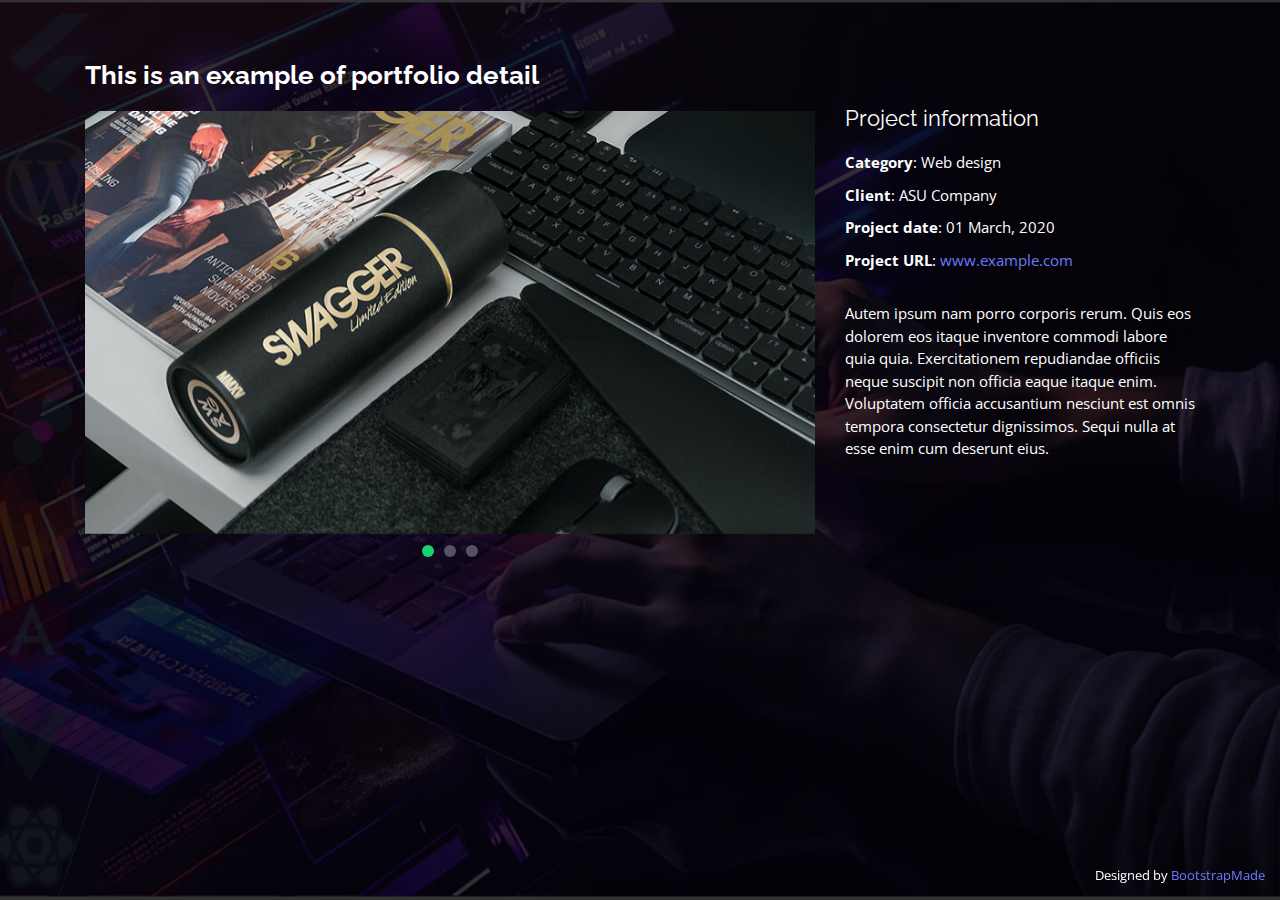
<file: portfolio-details.html>
<!DOCTYPE html>
<html lang="en">

<head>
  <meta charset="utf-8">
  <meta content="width=device-width, initial-scale=1.0" name="viewport">

  <title>Portfolio Details - Personal Bootstrap Template</title>
  <meta content="" name="description">
  <meta content="" name="keywords">

  <!-- Favicons -->
  <link href="assets/img/favicon.png" rel="icon">
  <link href="assets/img/apple-touch-icon.png" rel="apple-touch-icon">

  <!-- Google Fonts -->
  <link href="https://fonts.googleapis.com/css?family=Open+Sans:300,300i,400,400i,600,600i,700,700i|Raleway:300,300i,400,400i,500,500i,600,600i,700,700i|Poppins:300,300i,400,400i,500,500i,600,600i,700,700i" rel="stylesheet">

  <!-- Vendor CSS Files -->
  <link href="assets/vendor/bootstrap/css/bootstrap.min.css" rel="stylesheet">
  <link href="assets/vendor/icofont/icofont.min.css" rel="stylesheet">
  <link href="assets/vendor/remixicon/remixicon.css" rel="stylesheet">
  <link href="assets/vendor/owl.carousel/assets/owl.carousel.min.css" rel="stylesheet">
  <link href="assets/vendor/boxicons/css/boxicons.min.css" rel="stylesheet">
  <link href="assets/vendor/venobox/venobox.css" rel="stylesheet">

  <!-- Template Main CSS File -->
  <link href="assets/css/style.css" rel="stylesheet">

  <!-- =======================================================
  * Template Name: Personal - v2.5.1
  * Template URL: https://bootstrapmade.com/personal-free-resume-bootstrap-template/
  * Author: BootstrapMade.com
  * License: https://bootstrapmade.com/license/
  ======================================================== -->
</head>

<body>

  <main id="main">

    <!-- ======= Portfolio Details ======= -->
    <div id="portfolio-details" class="portfolio-details">
      <div class="container">

        <div class="row">

          <div class="col-lg-8">
            <h2 class="portfolio-title">This is an example of portfolio detail</h2>
            <div class="owl-carousel portfolio-details-carousel">
              <img src="assets/img/portfolio/portfolio-details-1.jpg" class="img-fluid" alt="">
              <img src="assets/img/portfolio/portfolio-details-2.jpg" class="img-fluid" alt="">
              <img src="assets/img/portfolio/portfolio-details-3.jpg" class="img-fluid" alt="">
            </div>
          </div>

          <div class="col-lg-4 portfolio-info">
            <h3>Project information</h3>
            <ul>
              <li><strong>Category</strong>: Web design</li>
              <li><strong>Client</strong>: ASU Company</li>
              <li><strong>Project date</strong>: 01 March, 2020</li>
              <li><strong>Project URL</strong>: <a href="#">www.example.com</a></li>
            </ul>

            <p>
              Autem ipsum nam porro corporis rerum. Quis eos dolorem eos itaque inventore commodi labore quia quia. Exercitationem repudiandae officiis neque suscipit non officia eaque itaque enim. Voluptatem officia accusantium nesciunt est omnis tempora consectetur dignissimos. Sequi nulla at esse enim cum deserunt eius.
            </p>
          </div>

        </div>

      </div>
    </div><!-- End Portfolio Details -->

  </main><!-- End #main -->

  <div class="credits">
    <!-- All the links in the footer should remain intact. -->
    <!-- You can delete the links only if you purchased the pro version. -->
    <!-- Licensing information: https://bootstrapmade.com/license/ -->
    <!-- Purchase the pro version with working PHP/AJAX contact form: https://bootstrapmade.com/personal-free-resume-bootstrap-template/ -->
    Designed by <a href="https://bootstrapmade.com/">BootstrapMade</a>
  </div>

  <!-- Vendor JS Files -->
  <script src="assets/vendor/jquery/jquery.min.js"></script>
  <script src="assets/vendor/bootstrap/js/bootstrap.bundle.min.js"></script>
  <script src="assets/vendor/jquery.easing/jquery.easing.min.js"></script>
  <script src="assets/vendor/php-email-form/validate.js"></script>
  <script src="assets/vendor/waypoints/jquery.waypoints.min.js"></script>
  <script src="assets/vendor/counterup/counterup.min.js"></script>
  <script src="assets/vendor/owl.carousel/owl.carousel.min.js"></script>
  <script src="assets/vendor/isotope-layout/isotope.pkgd.min.js"></script>
  <script src="assets/vendor/venobox/venobox.min.js"></script>

  <!-- Template Main JS File -->
  <script src="assets/js/main.js"></script>

</body>

</html>
</file>
<file: assets/vendor/venobox/venobox.css>
/* ------ venobox.css --------*/
.vbox-overlay *, .vbox-overlay *:before, .vbox-overlay *:after{
    -webkit-backface-visibility: hidden;
    -webkit-box-sizing:border-box;
    -moz-box-sizing:border-box;
    box-sizing:border-box;
}
.vbox-overlay * { 
    -webkit-backface-visibility: visible;
    backface-visibility: visible;
}
.vbox-overlay{
    display: -webkit-flex;
    display: flex;
    -webkit-flex-direction: column;
    flex-direction: column;
    -webkit-justify-content: center;
    justify-content: center;
    -webkit-align-items: center;
    align-items: center;
    position: fixed;
    left: 0;
    top: 0;
    bottom: 0;
    right: 0;
    z-index: 999999;
}

/* ----- navigation ----- */
.vbox-title{
    width: 100%;
    height: 40px;
    float: left;
    text-align: center;
    line-height: 28px;
    font-size: 12px;
    padding: 6px 50px;
    overflow: hidden;
    position: fixed;
    display: none;
    left: 0;
    z-index: 89;
}
.vbox-close{
    cursor: pointer;
    position: fixed;
    top: -1px;
    right: 0;
    width: 50px;
    height: 40px;
    padding: 6px;
    display: block;
    background-position:10px center;
    overflow: hidden;
    font-size: 24px;
    line-height: 1;
    text-align: center;
    z-index: 99;
}
.vbox-left{
    cursor: pointer;
    position: fixed;
    left: 0;
    height: 40px;
    overflow: hidden;
    line-height: 28px;
    font-size: 12px;
    z-index: 99;
    display: flex;
    align-items:center;
}
.vbox-num{
    display: inline-block;
    margin: 6px 0 6px 15px;
}
/* ----- Social share ----- */
.vbox-share{
    line-height: 28px;
    font-size: 12px;
    overflow: hidden;
    position: fixed;
    left: 0;
    z-index: 98;
    display: flex;
    align-items:center;
    justify-content: center;
    width: 100%;
    text-align: center;
}
.vbox-share svg{
    max-height: 28px;
    width: 28px;
    z-index: 10;
    margin-left: 12px;
    margin-top: 6px;
    margin-bottom: 6px;
    vertical-align: middle;
}


/* ----- navigation ARROWS ----- */
.vbox-next, .vbox-prev{
    position: fixed;
    top: 50%;
    margin-top: -15px;
    overflow: hidden;
    cursor: pointer;
    display: block;
    width: 45px;
    height: 45px;
    z-index: 99;
}
.vbox-next span, .vbox-prev span{
    position: relative;
    width: 20px;
    height: 20px;
    border: 2px solid transparent;
    border-top-color: #B6B6B6;
    border-right-color: #B6B6B6;
    text-indent: -100px;
    position: absolute;
    top: 8px;
    display: block;
}
.vbox-prev{
    left: 15px;
}
.vbox-next{
    right: 15px;
}
.vbox-prev span{
    left: 10px;
    -ms-transform: rotate(-135deg);
    -webkit-transform: rotate(-135deg);
    transform: rotate(-135deg);
}
.vbox-next span{
    -ms-transform: rotate(45deg);
    -webkit-transform: rotate(45deg);
    transform: rotate(45deg);
    right: 10px;
}
/* ------- inline window ------ */
.vbox-inline{
    width: 420px;
    height: 315px;
    height: 70vh;
    padding: 10px;
    background: #fff;
    margin: 0 auto;
    overflow: auto;
    text-align: left;
}
/* ------- Video & iFrames window ------ */
.venoframe{
    max-width: 100%;
    width: 100%;
    border: none;
    width: 100%;
    height: 260px;
    height: 70vh;
}
.venoframe.vbvid{
    height: 260px;
}
@media (min-width: 768px) {
    .venoframe, .vbox-inline{
        width: 90%;
        height: 360px;
        height: 70vh;
    }
    .venoframe.vbvid{
        width: 640px;
        height: 360px;
    }
}
@media (min-width: 992px) {
    .venoframe, .vbox-inline{
        max-width: 1200px;
        width: 80%;
        height: 540px;
        height: 70vh;
    }
    .venoframe.vbvid{
        width: 960px;
        height: 540px;
    }
}
/* 
Please do NOT edit this part! 
or at least read this note: http://i.imgur.com/7C0ws9e.gif
*/
.vbox-open{
    overflow: hidden;
}
.vbox-container{
    position: absolute;
    left: 0;
    right: 0;
    top: 0;
    bottom: 0;
    overflow-x: hidden;
    overflow-y: scroll;
    overflow-scrolling: touch;
    -webkit-overflow-scrolling: touch;
    z-index: 20;
    max-height: 100%;

}

.vbox-content{
    text-align: center;
    float: left;
    width: 100%;
    position: relative;
    overflow: hidden;
    padding: 20px 4%;
}
.vbox-container img{
    max-width: 100%;
    height: auto;
}
.vbox-figlio{
    box-shadow: 0 0 12px rgba(0,0,0,0.19), 0 6px 6px rgba(0,0,0,0.23);
    max-width: 100%;
    text-align: initial;
}
img.vbox-figlio{
    -webkit-user-select: none;
-khtml-user-select: none;
-moz-user-select: none;
-o-user-select: none;
user-select: none;
}
.vbox-content.swipe-left{
    margin-left: -200px !important;
}
.vbox-content.swipe-right{
    margin-left: 200px !important;
}
.vbox-animated{
    webkit-transition: margin 300ms ease-out;
    transition: margin 300ms ease-out;
}

/* ---------- preloader ----------
 * SPINKIT 
 * http://tobiasahlin.com/spinkit/
-------------------------------- */
.sk-double-bounce,.sk-rotating-plane{width:40px;height:40px;margin:40px auto}.sk-rotating-plane{background-color:#333;-webkit-animation:sk-rotatePlane 1.2s infinite ease-in-out;animation:sk-rotatePlane 1.2s infinite ease-in-out}@-webkit-keyframes sk-rotatePlane{0%{-webkit-transform:perspective(120px) rotateX(0) rotateY(0);transform:perspective(120px) rotateX(0) rotateY(0)}50%{-webkit-transform:perspective(120px) rotateX(-180.1deg) rotateY(0);transform:perspective(120px) rotateX(-180.1deg) rotateY(0)}100%{-webkit-transform:perspective(120px) rotateX(-180deg) rotateY(-179.9deg);transform:perspective(120px) rotateX(-180deg) rotateY(-179.9deg)}}@keyframes sk-rotatePlane{0%{-webkit-transform:perspective(120px) rotateX(0) rotateY(0);transform:perspective(120px) rotateX(0) rotateY(0)}50%{-webkit-transform:perspective(120px) rotateX(-180.1deg) rotateY(0);transform:perspective(120px) rotateX(-180.1deg) rotateY(0)}100%{-webkit-transform:perspective(120px) rotateX(-180deg) rotateY(-179.9deg);transform:perspective(120px) rotateX(-180deg) rotateY(-179.9deg)}}.sk-double-bounce{position:relative}.sk-double-bounce .sk-child{width:100%;height:100%;border-radius:50%;background-color:#333;opacity:.6;position:absolute;top:0;left:0;-webkit-animation:sk-doubleBounce 2s infinite ease-in-out;animation:sk-doubleBounce 2s infinite ease-in-out}.sk-chasing-dots .sk-child,.sk-spinner-pulse,.sk-three-bounce .sk-child{background-color:#333;border-radius:100%}.sk-double-bounce .sk-double-bounce2{-webkit-animation-delay:-1s;animation-delay:-1s}@-webkit-keyframes sk-doubleBounce{0%,100%{-webkit-transform:scale(0);transform:scale(0)}50%{-webkit-transform:scale(1);transform:scale(1)}}@keyframes sk-doubleBounce{0%,100%{-webkit-transform:scale(0);transform:scale(0)}50%{-webkit-transform:scale(1);transform:scale(1)}}.sk-wave{margin:40px auto;width:50px;height:40px;text-align:center;font-size:10px}.sk-wave .sk-rect{background-color:#333;height:100%;width:6px;display:inline-block;-webkit-animation:sk-waveStretchDelay 1.2s infinite ease-in-out;animation:sk-waveStretchDelay 1.2s infinite ease-in-out}.sk-wave .sk-rect1{-webkit-animation-delay:-1.2s;animation-delay:-1.2s}.sk-wave .sk-rect2{-webkit-animation-delay:-1.1s;animation-delay:-1.1s}.sk-wave .sk-rect3{-webkit-animation-delay:-1s;animation-delay:-1s}.sk-wave .sk-rect4{-webkit-animation-delay:-.9s;animation-delay:-.9s}.sk-wave .sk-rect5{-webkit-animation-delay:-.8s;animation-delay:-.8s}@-webkit-keyframes sk-waveStretchDelay{0%,100%,40%{-webkit-transform:scaleY(.4);transform:scaleY(.4)}20%{-webkit-transform:scaleY(1);transform:scaleY(1)}}@keyframes sk-waveStretchDelay{0%,100%,40%{-webkit-transform:scaleY(.4);transform:scaleY(.4)}20%{-webkit-transform:scaleY(1);transform:scaleY(1)}}.sk-wandering-cubes{margin:40px auto;width:40px;height:40px;position:relative}.sk-wandering-cubes .sk-cube{background-color:#333;width:10px;height:10px;position:absolute;top:0;left:0;-webkit-animation:sk-wanderingCube 1.8s ease-in-out -1.8s infinite both;animation:sk-wanderingCube 1.8s ease-in-out -1.8s infinite both}.sk-chasing-dots,.sk-spinner-pulse{width:40px;height:40px;margin:40px auto}.sk-wandering-cubes .sk-cube2{-webkit-animation-delay:-.9s;animation-delay:-.9s}@-webkit-keyframes sk-wanderingCube{0%{-webkit-transform:rotate(0);transform:rotate(0)}25%{-webkit-transform:translateX(30px) rotate(-90deg) scale(.5);transform:translateX(30px) rotate(-90deg) scale(.5)}50%{-webkit-transform:translateX(30px) translateY(30px) rotate(-179deg);transform:translateX(30px) translateY(30px) rotate(-179deg)}50.1%{-webkit-transform:translateX(30px) translateY(30px) rotate(-180deg);transform:translateX(30px) translateY(30px) rotate(-180deg)}75%{-webkit-transform:translateX(0) translateY(30px) rotate(-270deg) scale(.5);transform:translateX(0) translateY(30px) rotate(-270deg) scale(.5)}100%{-webkit-transform:rotate(-360deg);transform:rotate(-360deg)}}@keyframes sk-wanderingCube{0%{-webkit-transform:rotate(0);transform:rotate(0)}25%{-webkit-transform:translateX(30px) rotate(-90deg) scale(.5);transform:translateX(30px) rotate(-90deg) scale(.5)}50%{-webkit-transform:translateX(30px) translateY(30px) rotate(-179deg);transform:translateX(30px) translateY(30px) rotate(-179deg)}50.1%{-webkit-transform:translateX(30px) translateY(30px) rotate(-180deg);transform:translateX(30px) translateY(30px) rotate(-180deg)}75%{-webkit-transform:translateX(0) translateY(30px) rotate(-270deg) scale(.5);transform:translateX(0) translateY(30px) rotate(-270deg) scale(.5)}100%{-webkit-transform:rotate(-360deg);transform:rotate(-360deg)}}.sk-spinner-pulse{-webkit-animation:sk-pulseScaleOut 1s infinite ease-in-out;animation:sk-pulseScaleOut 1s infinite ease-in-out}@-webkit-keyframes sk-pulseScaleOut{0%{-webkit-transform:scale(0);transform:scale(0)}100%{-webkit-transform:scale(1);transform:scale(1);opacity:0}}@keyframes sk-pulseScaleOut{0%{-webkit-transform:scale(0);transform:scale(0)}100%{-webkit-transform:scale(1);transform:scale(1);opacity:0}}.sk-chasing-dots{position:relative;text-align:center;-webkit-animation:sk-chasingDotsRotate 2s infinite linear;animation:sk-chasingDotsRotate 2s infinite linear}.sk-chasing-dots .sk-child{width:60%;height:60%;display:inline-block;position:absolute;top:0;-webkit-animation:sk-chasingDotsBounce 2s infinite ease-in-out;animation:sk-chasingDotsBounce 2s infinite ease-in-out}.sk-chasing-dots .sk-dot2{top:auto;bottom:0;-webkit-animation-delay:-1s;animation-delay:-1s}@-webkit-keyframes sk-chasingDotsRotate{100%{-webkit-transform:rotate(360deg);transform:rotate(360deg)}}@keyframes sk-chasingDotsRotate{100%{-webkit-transform:rotate(360deg);transform:rotate(360deg)}}@-webkit-keyframes sk-chasingDotsBounce{0%,100%{-webkit-transform:scale(0);transform:scale(0)}50%{-webkit-transform:scale(1);transform:scale(1)}}@keyframes sk-chasingDotsBounce{0%,100%{-webkit-transform:scale(0);transform:scale(0)}50%{-webkit-transform:scale(1);transform:scale(1)}}.sk-three-bounce{margin:40px auto;width:80px;text-align:center}.sk-three-bounce .sk-child{width:20px;height:20px;display:inline-block;-webkit-animation:sk-three-bounce 1.4s ease-in-out 0s infinite both;animation:sk-three-bounce 1.4s ease-in-out 0s infinite both}.sk-circle .sk-child:before,.sk-fading-circle .sk-circle:before{display:block;border-radius:100%;content:'';background-color:#333}.sk-three-bounce .sk-bounce1{-webkit-animation-delay:-.32s;animation-delay:-.32s}.sk-three-bounce .sk-bounce2{-webkit-animation-delay:-.16s;animation-delay:-.16s}@-webkit-keyframes sk-three-bounce{0%,100%,80%{-webkit-transform:scale(0);transform:scale(0)}40%{-webkit-transform:scale(1);transform:scale(1)}}@keyframes sk-three-bounce{0%,100%,80%{-webkit-transform:scale(0);transform:scale(0)}40%{-webkit-transform:scale(1);transform:scale(1)}}.sk-circle{margin:40px auto;width:40px;height:40px;position:relative}.sk-circle .sk-child{width:100%;height:100%;position:absolute;left:0;top:0}.sk-circle .sk-child:before{margin:0 auto;width:15%;height:15%;-webkit-animation:sk-circleBounceDelay 1.2s infinite ease-in-out both;animation:sk-circleBounceDelay 1.2s infinite ease-in-out both}.sk-circle .sk-circle2{-webkit-transform:rotate(30deg);-ms-transform:rotate(30deg);transform:rotate(30deg)}.sk-circle .sk-circle3{-webkit-transform:rotate(60deg);-ms-transform:rotate(60deg);transform:rotate(60deg)}.sk-circle .sk-circle4{-webkit-transform:rotate(90deg);-ms-transform:rotate(90deg);transform:rotate(90deg)}.sk-circle .sk-circle5{-webkit-transform:rotate(120deg);-ms-transform:rotate(120deg);transform:rotate(120deg)}.sk-circle .sk-circle6{-webkit-transform:rotate(150deg);-ms-transform:rotate(150deg);transform:rotate(150deg)}.sk-circle .sk-circle7{-webkit-transform:rotate(180deg);-ms-transform:rotate(180deg);transform:rotate(180deg)}.sk-circle .sk-circle8{-webkit-transform:rotate(210deg);-ms-transform:rotate(210deg);transform:rotate(210deg)}.sk-circle .sk-circle9{-webkit-transform:rotate(240deg);-ms-transform:rotate(240deg);transform:rotate(240deg)}.sk-circle .sk-circle10{-webkit-transform:rotate(270deg);-ms-transform:rotate(270deg);transform:rotate(270deg)}.sk-circle .sk-circle11{-webkit-transform:rotate(300deg);-ms-transform:rotate(300deg);transform:rotate(300deg)}.sk-circle .sk-circle12{-webkit-transform:rotate(330deg);-ms-transform:rotate(330deg);transform:rotate(330deg)}.sk-circle .sk-circle2:before{-webkit-animation-delay:-1.1s;animation-delay:-1.1s}.sk-circle .sk-circle3:before{-webkit-animation-delay:-1s;animation-delay:-1s}.sk-circle .sk-circle4:before{-webkit-animation-delay:-.9s;animation-delay:-.9s}.sk-circle .sk-circle5:before{-webkit-animation-delay:-.8s;animation-delay:-.8s}.sk-circle .sk-circle6:before{-webkit-animation-delay:-.7s;animation-delay:-.7s}.sk-circle .sk-circle7:before{-webkit-animation-delay:-.6s;animation-delay:-.6s}.sk-circle .sk-circle8:before{-webkit-animation-delay:-.5s;animation-delay:-.5s}.sk-circle .sk-circle9:before{-webkit-animation-delay:-.4s;animation-delay:-.4s}.sk-circle .sk-circle10:before{-webkit-animation-delay:-.3s;animation-delay:-.3s}.sk-circle .sk-circle11:before{-webkit-animation-delay:-.2s;animation-delay:-.2s}.sk-circle .sk-circle12:before{-webkit-animation-delay:-.1s;animation-delay:-.1s}@-webkit-keyframes sk-circleBounceDelay{0%,100%,80%{-webkit-transform:scale(0);transform:scale(0)}40%{-webkit-transform:scale(1);transform:scale(1)}}@keyframes sk-circleBounceDelay{0%,100%,80%{-webkit-transform:scale(0);transform:scale(0)}40%{-webkit-transform:scale(1);transform:scale(1)}}.sk-cube-grid{width:40px;height:40px;margin:40px auto}.sk-cube-grid .sk-cube{width:33.33%;height:33.33%;background-color:#333;float:left;-webkit-animation:sk-cubeGridScaleDelay 1.3s infinite ease-in-out;animation:sk-cubeGridScaleDelay 1.3s infinite ease-in-out}.sk-cube-grid .sk-cube1{-webkit-animation-delay:.2s;animation-delay:.2s}.sk-cube-grid .sk-cube2{-webkit-animation-delay:.3s;animation-delay:.3s}.sk-cube-grid .sk-cube3{-webkit-animation-delay:.4s;animation-delay:.4s}.sk-cube-grid .sk-cube4{-webkit-animation-delay:.1s;animation-delay:.1s}.sk-cube-grid .sk-cube5{-webkit-animation-delay:.2s;animation-delay:.2s}.sk-cube-grid .sk-cube6{-webkit-animation-delay:.3s;animation-delay:.3s}.sk-cube-grid .sk-cube7{-webkit-animation-delay:0ms;animation-delay:0ms}.sk-cube-grid .sk-cube8{-webkit-animation-delay:.1s;animation-delay:.1s}.sk-cube-grid .sk-cube9{-webkit-animation-delay:.2s;animation-delay:.2s}@-webkit-keyframes sk-cubeGridScaleDelay{0%,100%,70%{-webkit-transform:scale3D(1,1,1);transform:scale3D(1,1,1)}35%{-webkit-transform:scale3D(0,0,1);transform:scale3D(0,0,1)}}@keyframes sk-cubeGridScaleDelay{0%,100%,70%{-webkit-transform:scale3D(1,1,1);transform:scale3D(1,1,1)}35%{-webkit-transform:scale3D(0,0,1);transform:scale3D(0,0,1)}}.sk-fading-circle{margin:40px auto;width:40px;height:40px;position:relative}.sk-fading-circle .sk-circle{width:100%;height:100%;position:absolute;left:0;top:0}.sk-fading-circle .sk-circle:before{margin:0 auto;width:15%;height:15%;-webkit-animation:sk-circleFadeDelay 1.2s infinite ease-in-out both;animation:sk-circleFadeDelay 1.2s infinite ease-in-out both}.sk-fading-circle .sk-circle2{-webkit-transform:rotate(30deg);-ms-transform:rotate(30deg);transform:rotate(30deg)}.sk-fading-circle .sk-circle3{-webkit-transform:rotate(60deg);-ms-transform:rotate(60deg);transform:rotate(60deg)}.sk-fading-circle .sk-circle4{-webkit-transform:rotate(90deg);-ms-transform:rotate(90deg);transform:rotate(90deg)}.sk-fading-circle .sk-circle5{-webkit-transform:rotate(120deg);-ms-transform:rotate(120deg);transform:rotate(120deg)}.sk-fading-circle .sk-circle6{-webkit-transform:rotate(150deg);-ms-transform:rotate(150deg);transform:rotate(150deg)}.sk-fading-circle .sk-circle7{-webkit-transform:rotate(180deg);-ms-transform:rotate(180deg);transform:rotate(180deg)}.sk-fading-circle .sk-circle8{-webkit-transform:rotate(210deg);-ms-transform:rotate(210deg);transform:rotate(210deg)}.sk-fading-circle .sk-circle9{-webkit-transform:rotate(240deg);-ms-transform:rotate(240deg);transform:rotate(240deg)}.sk-fading-circle .sk-circle10{-webkit-transform:rotate(270deg);-ms-transform:rotate(270deg);transform:rotate(270deg)}.sk-fading-circle .sk-circle11{-webkit-transform:rotate(300deg);-ms-transform:rotate(300deg);transform:rotate(300deg)}.sk-fading-circle .sk-circle12{-webkit-transform:rotate(330deg);-ms-transform:rotate(330deg);transform:rotate(330deg)}.sk-fading-circle .sk-circle2:before{-webkit-animation-delay:-1.1s;animation-delay:-1.1s}.sk-fading-circle .sk-circle3:before{-webkit-animation-delay:-1s;animation-delay:-1s}.sk-fading-circle .sk-circle4:before{-webkit-animation-delay:-.9s;animation-delay:-.9s}.sk-fading-circle .sk-circle5:before{-webkit-animation-delay:-.8s;animation-delay:-.8s}.sk-fading-circle .sk-circle6:before{-webkit-animation-delay:-.7s;animation-delay:-.7s}.sk-fading-circle .sk-circle7:before{-webkit-animation-delay:-.6s;animation-delay:-.6s}.sk-fading-circle .sk-circle8:before{-webkit-animation-delay:-.5s;animation-delay:-.5s}.sk-fading-circle .sk-circle9:before{-webkit-animation-delay:-.4s;animation-delay:-.4s}.sk-fading-circle .sk-circle10:before{-webkit-animation-delay:-.3s;animation-delay:-.3s}.sk-fading-circle .sk-circle11:before{-webkit-animation-delay:-.2s;animation-delay:-.2s}.sk-fading-circle .sk-circle12:before{-webkit-animation-delay:-.1s;animation-delay:-.1s}@-webkit-keyframes sk-circleFadeDelay{0%,100%,39%{opacity:0}40%{opacity:1}}@keyframes sk-circleFadeDelay{0%,100%,39%{opacity:0}40%{opacity:1}}.sk-folding-cube{margin:40px auto;width:40px;height:40px;position:relative;-webkit-transform:rotateZ(45deg);transform:rotateZ(45deg)}.sk-folding-cube .sk-cube{float:left;width:50%;height:50%;position:relative;-webkit-transform:scale(1.1);-ms-transform:scale(1.1);transform:scale(1.1)}.sk-folding-cube .sk-cube:before{content:'';position:absolute;top:0;left:0;width:100%;height:100%;background-color:#333;-webkit-animation:sk-foldCubeAngle 2.4s infinite linear both;animation:sk-foldCubeAngle 2.4s infinite linear both;-webkit-transform-origin:100% 100%;-ms-transform-origin:100% 100%;transform-origin:100% 100%}.sk-folding-cube .sk-cube2{-webkit-transform:scale(1.1) rotateZ(90deg);transform:scale(1.1) rotateZ(90deg)}.sk-folding-cube .sk-cube3{-webkit-transform:scale(1.1) rotateZ(180deg);transform:scale(1.1) rotateZ(180deg)}.sk-folding-cube .sk-cube4{-webkit-transform:scale(1.1) rotateZ(270deg);transform:scale(1.1) rotateZ(270deg)}.sk-folding-cube .sk-cube2:before{-webkit-animation-delay:.3s;animation-delay:.3s}.sk-folding-cube .sk-cube3:before{-webkit-animation-delay:.6s;animation-delay:.6s}.sk-folding-cube .sk-cube4:before{-webkit-animation-delay:.9s;animation-delay:.9s}@-webkit-keyframes sk-foldCubeAngle{0%,10%{-webkit-transform:perspective(140px) rotateX(-180deg);transform:perspective(140px) rotateX(-180deg);opacity:0}25%,75%{-webkit-transform:perspective(140px) rotateX(0);transform:perspective(140px) rotateX(0);opacity:1}100%,90%{-webkit-transform:perspective(140px) rotateY(180deg);transform:perspective(140px) rotateY(180deg);opacity:0}}@keyframes sk-foldCubeAngle{0%,10%{-webkit-transform:perspective(140px) rotateX(-180deg);transform:perspective(140px) rotateX(-180deg);opacity:0}25%,75%{-webkit-transform:perspective(140px) rotateX(0);transform:perspective(140px) rotateX(0);opacity:1}100%,90%{-webkit-transform:perspective(140px) rotateY(180deg);transform:perspective(140px) rotateY(180deg);opacity:0}}
</file>
<file: assets/css/style.css>
/**
* Template Name: Personal - v2.5.1
* Template URL: https://bootstrapmade.com/personal-free-experience-bootstrap-template/
* Author: BootstrapMade.com
* License: https://bootstrapmade.com/license/
*/

/*--------------------------------------------------------------
# General
--------------------------------------------------------------*/
body {
  font-family: "Open Sans", sans-serif;
  background-color: #040404;
  color: #fff;
  position: relative;
  background: transparent;
}

body::before {
  content: "";
  position: fixed;
  background: #040404 url("../img/bg.png") top right no-repeat;
  background-size: cover;
  left: 0;
  right: 0;
  top: 0;
  height: 100vh;
  z-index: -1;
}

@media (min-width: 1024px) {
  body::before {
    background-attachment: fixed;
  }
}

a {
  color: #6d7afc; /*color primary*/
}

a:hover {
  color: #4857f1;/*color secundary*/
  text-decoration: none;
}

h1, h2, h3, h4, h5, h6 {
  font-family: "Raleway", sans-serif;
}

/*--------------------------------------------------------------
# Header
--------------------------------------------------------------*/
#header {
  transition: ease-in-out 0.3s;
  position: relative;
  height: 100vh;
  display: flex;
  align-items: center;
  z-index: 997;
  overflow-y: auto;
}

#header * {
  transition: ease-in-out 0.3s;
}

#header h1 {
  font-size: 60px;
  margin: 0;
  padding: 0;
  line-height: 1;
  font-weight: 700;
  font-family: "Poppins", sans-serif;
}

#header h1 a, #header h1 a:hover {
  color: #fff;
  text-shadow: 2px 2px 4px #000000;
  font-weight: bold;
  line-height: 1;
  display: inline-block;
}

#header h2 {
  font-size: 24px;
  margin-top: 20px;
  color: #fff;
  text-shadow: 2px 2px 4px #000000;
}

#header h2 span {
  color: #fff;
  border-bottom: 2px solid #6d7afc;
  padding-bottom: 6px;
}

#header img {
  padding: 0;
  margin: 0;
}

#header .social-links {
  margin-top: 40px;
  display: flex;
}

#header .social-links a {
  font-size: 48px;
  display: flex;
  justify-content: center;
  align-items: center;
  background: rgba(0, 0, 0, 0.1);
  color: #fff;
  line-height: 1;
  margin-right: 8px;
  border-radius: 50%;
  width: 60px;
  height: 60px;
  margin-right: 50px;
  text-shadow: 2px 2px 4px #000000;
}

#header .social-links a.facebook{
  font-size: 40px !important;
}

#header .social-links a:hover {
  background: #6d7afc;
}

@media (max-width: 992px) {
  #header h1 {
    font-size: 36px;
  }
  #header h2 {
    font-size: 20px;
    line-height: 30px;
  }
  #header .social-links {
    margin-top: 15px;
  }
  #header .container {
    display: flex;
    flex-direction: column;
    align-items: center;
  }
}

/*--------------------------------------------------------------
# Navigation Menu
--------------------------------------------------------------*/
/* Desktop Navigation */
.nav-menu #home {
  width: 80px;
  text-transform: uppercase;
}

.nav-menu {
  margin-top: 35px;
}

.nav-menu ul {
  display: flex;
  margin: 0;
  padding: 0;
  list-style: none;
}

.nav-menu li + li {
  margin-left: 50px;
  text-transform: uppercase;
}

.nav-menu a {
  display: block;
  position: relative;
  color: white;
  font-size: 16px;
  font-family: "Poppins", sans-serif;
  font-weight: 400;
}

.nav-menu a:before {
  content: "";
  position: absolute;
  width: 0;
  height: 2px;
  bottom: -4px;
  left: 0;
  background-color: #6d7afc;
  visibility: hidden;
  width: 0px;
  transition: all 0.3s ease-in-out 0s;
}

.nav-menu a:hover:before, .nav-menu li:hover > a:before, .nav-menu .active > a:before {
  visibility: visible;
  width: 80px;
}

.nav-menu a:hover, .nav-menu .active > a, .nav-menu li:hover > a {
  color: #fff;
  text-decoration: none;
}

/* Mobile Navigation */
.mobile-nav-toggle {
  position: fixed;
  right: 15px;
  top: 15px;
  z-index: 9998;
  border: 0;
  background: none;
  font-size: 24px;
  transition: all 0.4s;
  outline: none !important;
  line-height: 1;
  cursor: pointer;
  text-align: right;
}

.mobile-nav-toggle i {
  color: #fff;
}

.mobile-nav {
  position: fixed;
  top: 55px;
  right: 15px;
  bottom: 15px;
  left: 15px;
  z-index: 9999;
  overflow-y: auto;
  background: rgba(0, 0, 0, 0.7);
  transition: ease-in-out 0.2s;
  opacity: 0;
  visibility: hidden;
  border-radius: 10px;
  padding: 10px 0;
  border: 2px solid rgba(255, 255, 255, 0.12);
}

.mobile-nav * {
  margin: 0;
  padding: 0;
  list-style: none;
}

.mobile-nav a {
  display: block;
  position: relative;
  color: #fff;
  padding: 10px 20px;
  font-weight: 500;
  outline: none;
}

.mobile-nav a:hover, .mobile-nav .active > a, .mobile-nav li:hover > a {
  color: #6d7afc;
  text-decoration: none;
}

.mobile-nav-overly {
  width: 100%;
  height: 100%;
  z-index: 9997;
  top: 0;
  left: 0;
  position: fixed;
  background: rgba(9, 9, 9, 0.6);
  overflow: hidden;
  display: none;
  transition: ease-in-out 0.2s;
}

.mobile-nav-active {
  overflow: hidden;
}

.mobile-nav-active .mobile-nav {
  opacity: 1;
  visibility: visible;
}

.mobile-nav-active .mobile-nav-toggle i {
  color: #fff;
}

/* Header Top */
#header.header-top {
  height: 80px;
  position: fixed;
  left: 0;
  top: 0;
  right: 0;
  background: rgba(0, 0, 0, 0.9);
}

#header.header-top .social-links, #header.header-top h2 {
  display: none;
}

#header.header-top h1 {
  margin-right: auto;
  font-size: 36px;
}

#header.header-top .container {
  display: flex;
  align-items: center;
}

#header.header-top .nav-menu {
  margin: 0;
}

@media (max-width: 768px) {
  #header.header-top {
    height: 60px;
  }
  #header.header-top h1 {
    font-size: 26px;
  }
}

/*--------------------------------------------------------------
# Sections General
--------------------------------------------------------------*/
section {
  overflow: hidden;
  position: absolute;
  width: 100%;
  top: 140px;
  bottom: 100%;
  opacity: 0;
  transition: ease-in-out 0.4s;
  z-index: 2;
}

section.section-show {
  top: 100px;
  bottom: auto;
  opacity: 1;
  padding-bottom: 45px;
}

section .container {
  background: rgba(0, 0, 0, 0.9);
  padding: 30px;
}

@media (max-width: 768px) {
  section {
    top: 120px;
  }
  section.section-show {
    top: 80px;
  }
}

.section-title h2 {
  font-size: 14px;
  font-weight: 500;
  padding: 0;
  line-height: 1px;
  margin: 0 0 20px 0;
  letter-spacing: 2px;
  text-transform: uppercase;
  color: #aaaaaa;
  font-family: "Poppins", sans-serif;
}

.section-title h2::after {
  content: "";
  width: 120px;
  height: 1px;
  display: inline-block;
  background: #6d7afc;
  margin: 4px 10px;
}

.section-title p {
  margin: 0;
  margin: -15px 0 15px 0;
  font-size: 36px;
  font-weight: 700;
  text-transform: uppercase;
  font-family: "Poppins", sans-serif;
  color: #fff;
}

/*--------------------------------------------------------------
# About
--------------------------------------------------------------*/
.about-me .content h3 {
  font-weight: 700;
  font-size: 26px;
  color: #6d7afc;
}

.about-me .content ul {
  list-style: none;
  padding: 0;
}

.about-me .content ul li {
  padding-bottom: 10px;
}

.about-me .content ul i {
  font-size: 20px;
  padding-right: 2px;
  color: #6d7afc;
}

.about-me .content p:last-child {
  margin-bottom: 0;
}

/*--------------------------------------------------------------
# Counts
--------------------------------------------------------------*/
.counts {
  padding: 70px 0 60px;
}

.counts .count-box {
  padding: 30px 30px 25px 30px;
  width: 100%;
  position: relative;
  text-align: center;
  background: rgba(255, 255, 255, 0.08);
}

.counts .count-box i {
  position: absolute;
  top: -25px;
  left: 50%;
  transform: translateX(-50%);
  font-size: 24px;
  background: rgba(255, 255, 255, 0.1);
  padding: 12px;
  color: #6d7afc;
  border-radius: 50px;
}

.counts .count-box span {
  font-size: 36px;
  display: block;
  font-weight: 600;
  color: #fff;
}

.counts .count-box p {
  padding: 0;
  margin: 0;
  font-family: "Raleway", sans-serif;
  font-size: 14px;
}

/*--------------------------------------------------------------
# Skills
--------------------------------------------------------------*/
.skills .progress {
  height: 50px;
  display: block;
  background: none;
}

.skills .progress .skill {
  padding: 10px 0;
  margin: 0 0 6px 0;
  text-transform: uppercase;
  display: block;
  font-weight: 600;
  font-family: "Poppins", sans-serif;
  color: #fff;
}

.skills .progress .skill .val {
  float: right;
  font-style: normal;
}

.skills .progress-bar-wrap {
  background: rgba(255, 255, 255, 0.15);
}

.skills .progress-bar {
  width: 1px;
  height: 10px;
  transition: .9s;
  background-color: #6d7afc;
}

/*--------------------------------------------------------------
# Interests
--------------------------------------------------------------*/
.interests .icon-box {
  display: flex;
  align-items: center;
  padding: 20px;
  background: rgba(255, 255, 255, 0.08);
  transition: ease-in-out 0.3s;
}

.interests .icon-box i {
  font-size: 32px;
  padding-right: 10px;
  line-height: 1;
}

.interests .icon-box h3 {
  font-weight: 700;
  margin: 0;
  padding: 0;
  line-height: 1;
  font-size: 16px;
  color: #fff;
}

.interests .icon-box:hover {
  background: rgba(255, 255, 255, 0.12);
}

/*--------------------------------------------------------------
# Testimonials
--------------------------------------------------------------*/
.testimonials .testimonial-item {
  box-sizing: content-box;
  min-height: 320px;
}

.testimonials .testimonial-item .testimonial-img {
  width: 90px;
  border-radius: 50%;
  margin: -40px 0 0 40px;
  position: relative;
  z-index: 2;
  border: 6px solid rgba(255, 255, 255, 0.12);
}

.testimonials .testimonial-item h3 {
  font-size: 18px;
  font-weight: bold;
  margin: 10px 0 5px 45px;
  color: #fff;
}

.testimonials .testimonial-item h4 {
  font-size: 14px;
  color: #999;
  margin: 0 0 0 45px;
}

.testimonials .testimonial-item .quote-icon-left, .testimonials .testimonial-item .quote-icon-right {
  color: rgba(255, 255, 255, 0.25);
  font-size: 26px;
}

.testimonials .testimonial-item .quote-icon-left {
  display: inline-block;
  left: -5px;
  position: relative;
}

.testimonials .testimonial-item .quote-icon-right {
  display: inline-block;
  right: -5px;
  position: relative;
  top: 10px;
}

.testimonials .testimonial-item p {
  font-style: italic;
  margin: 0 15px 0 15px;
  padding: 20px 20px 60px 20px;
  background: rgba(255, 255, 255, 0.1);
  position: relative;
  border-radius: 6px;
  position: relative;
  z-index: 1;
}

.testimonials .owl-nav, .testimonials .owl-dots {
  margin-top: 5px;
  text-align: center;
}

.testimonials .owl-dot {
  display: inline-block;
  margin: 0 5px;
  width: 12px;
  height: 12px;
  border-radius: 50%;
  background-color: rgba(255, 255, 255, 0.3) !important;
}

.testimonials .owl-dot.active {
  background-color: #18d26e !important;
}

@media (max-width: 767px) {
  .testimonials {
    margin: 30px 10px;
  }
}

/*--------------------------------------------------------------
# experience
--------------------------------------------------------------*/
.experience .experience-title {
  font-size: 26px;
  font-weight: 700;
  margin-top: 20px;
  margin-bottom: 20px;
  color: #fff;
}

.experience .experience-item {
  padding: 0 0 20px 20px;
  margin-top: -2px;
  border-left: 2px solid rgba(255, 255, 255, 0.2);
  position: relative;
}

.experience .experience-item h4 {
  line-height: 18px;
  font-size: 18px;
  font-weight: 600;
  text-transform: uppercase;
  font-family: "Poppins", sans-serif;
  color: #6d7afc;
  margin-bottom: 10px;
}

.experience .experience-item h5 {
  font-size: 16px;
  background: rgba(255, 255, 255, 0.15);
  padding: 5px 15px;
  display: inline-block;
  font-weight: 600;
  margin-bottom: 10px;
}

.experience .experience-item ul {
  padding-left: 20px;
}

.experience .experience-item ul li {
  padding-bottom: 10px;
}

.experience .experience-item:last-child {
  padding-bottom: 0;
}

.experience .experience-item::before {
  content: "";
  position: absolute;
  width: 16px;
  height: 16px;
  border-radius: 50px;
  left: -9px;
  top: 0;
  background: #6d7afc;
  border: 2px solid #6d7afc;
}

/*--------------------------------------------------------------
# Services
--------------------------------------------------------------*/
.services .icon-box {
  text-align: center;
  background: rgba(204, 204, 204, 0.1);
  padding: 80px 20px;
  transition: all ease-in-out 0.3s;
}

.services .icon-box .icon {
  margin: 0 auto;
  width: 64px;
  height: 64px;
  background: #6d7afc;
  border-radius: 5px;
  transition: all .3s ease-out 0s;
  display: flex;
  align-items: center;
  justify-content: center;
  margin-bottom: 20px;
  transform-style: preserve-3d;
}

.services .icon-box .icon i {
  color: #fff;
  font-size: 28px;
}

.services .icon-box .icon::before {
  position: absolute;
  content: '';
  left: -8px;
  top: -8px;
  height: 100%;
  width: 100%;
  background: rgba(255, 255, 255, 0.15);
  border-radius: 5px;
  transition: all .3s ease-out 0s;
  transform: translateZ(-1px);
}

.services .icon-box h4 {
  font-weight: 700;
  margin-bottom: 15px;
  font-size: 24px;
}

.services .icon-box h4 a {
  color: #fff;
}

.services .icon-box p {
  line-height: 24px;
  font-size: 14px;
  margin-bottom: 0;
}

.services .icon-box:hover {
  background: #6d7afc;
  border-color: #6d7afc;
}

.services .icon-box:hover .icon {
  background: #fff;
}

.services .icon-box:hover .icon i {
  color: #6d7afc;
}

.services .icon-box:hover .icon::before {
  background: #4857f1;
}

.services .icon-box:hover h4 a, .services .icon-box:hover p {
  color: #fff;
}

/*--------------------------------------------------------------
# Portfolio
--------------------------------------------------------------*/
.portfolio .portfolio-item {
  margin-bottom: 30px;
}

.portfolio #portfolio-flters {
  padding: 0;
  margin: 0 auto 15px auto;
  list-style: none;
  text-align: center;
  border-radius: 50px;
  padding: 2px 15px;
}

.portfolio #portfolio-flters li {
  cursor: pointer;
  display: inline-block;
  padding: 8px 16px 10px 16px;
  font-size: 14px;
  font-weight: 600;
  line-height: 1;
  text-transform: uppercase;
  color: #fff;
  background: rgba(255, 255, 255, 0.1);
  margin: 0 3px 10px 3px;
  transition: all 0.3s ease-in-out;
  border-radius: 4px;
}

.portfolio #portfolio-flters li:hover, .portfolio #portfolio-flters li.filter-active {
  background: #6d7afc;
}

.portfolio #portfolio-flters li:last-child {
  margin-right: 0;
}

.portfolio .portfolio-wrap {
  transition: 0.3s;
  position: relative;
  overflow: hidden;
  z-index: 1;
  background: rgba(0, 0, 0, 0.6);
}

.portfolio .portfolio-wrap::before {
  content: "";
  background: rgba(0, 0, 0, 0.6);
  position: absolute;
  left: 30px;
  right: 30px;
  top: 30px;
  bottom: 30px;
  transition: all ease-in-out 0.3s;
  z-index: 2;
  opacity: 0;
}

.portfolio .portfolio-wrap .portfolio-info {
  opacity: 0;
  position: absolute;
  top: 0;
  left: 0;
  right: 0;
  bottom: 0;
  text-align: center;
  z-index: 3;
  transition: all ease-in-out 0.3s;
  display: flex;
  flex-direction: column;
  justify-content: center;
  align-items: center;
}

.portfolio .portfolio-wrap .portfolio-info::before {
  display: block;
  content: "";
  width: 48px;
  height: 48px;
  position: absolute;
  top: 35px;
  left: 35px;
  border-top: 3px solid #fff;
  border-left: 3px solid #fff;
  transition: all 0.5s ease 0s;
  z-index: 9994;
}

.portfolio .portfolio-wrap .portfolio-info::after {
  display: block;
  content: "";
  width: 48px;
  height: 48px;
  position: absolute;
  bottom: 35px;
  right: 35px;
  border-bottom: 3px solid #fff;
  border-right: 3px solid #fff;
  transition: all 0.5s ease 0s;
  z-index: 9994;
}

.portfolio .portfolio-wrap .portfolio-info h4 {
  font-size: 20px;
  color: #fff;
  font-weight: 600;
}

.portfolio .portfolio-wrap .portfolio-info p {
  color: #ffffff;
  font-size: 14px;
  text-transform: uppercase;
  padding: 0;
  margin: 0;
}

.portfolio .portfolio-wrap .portfolio-links {
  text-align: center;
  z-index: 4;
}

.portfolio .portfolio-wrap .portfolio-links a {
  color: #fff;
  margin: 0 2px;
  font-size: 28px;
  display: inline-block;
  transition: 0.3s;
}

.portfolio .portfolio-wrap .portfolio-links a:hover {
  color: #63eda3;
}

.portfolio .portfolio-wrap:hover::before {
  top: 0;
  left: 0;
  right: 0;
  bottom: 0;
  opacity: 1;
}

.portfolio .portfolio-wrap:hover .portfolio-info {
  opacity: 1;
}

.portfolio .portfolio-wrap:hover .portfolio-info::before {
  top: 15px;
  left: 15px;
}

.portfolio .portfolio-wrap:hover .portfolio-info::after {
  bottom: 15px;
  right: 15px;
}

/*--------------------------------------------------------------
# Contact
--------------------------------------------------------------*/
.contact .info-box {
  color: #444444;
  padding: 20px;
  width: 100%;
  background: rgba(255, 255, 255, 0.08);
}

.contact .info-box i.bx {
  font-size: 24px;
  color: #6d7afc;
  border-radius: 50%;
  padding: 14px;
  float: left;
  background: rgba(255, 255, 255, 0.1);
}

.contact .info-box h3 {
  font-size: 20px;
  color: rgba(255, 255, 255, 0.5);
  font-weight: 700;
  margin: 10px 0 8px 68px;
}

.contact .info-box p {
  padding: 0;
  color: #fff;
  line-height: 24px;
  font-size: 14px;
  margin: 0 0 0 68px;
}

.contact .info-box .social-links {
  margin: 5px 0 0 68px;
  display: flex;
}

.contact .info-box .social-links a {
  font-size: 18px;
  display: inline-block;
  color: #fff;
  line-height: 1;
  margin-right: 12px;
  transition: 0.3s;
}

.contact .info-box .social-links a:hover {
  color: #6d7afc;
}

.contact .php-email-form {
  padding: 30px;
  background: rgba(255, 255, 255, 0.08);
}

.contact .php-email-form .validate {
  display: none;
  color: red;
  margin: 0 0 15px 0;
  font-weight: 400;
  font-size: 13px;
}

.contact .php-email-form .error-message {
  display: none;
  background: rgba(255, 255, 255, 0.08);
  background: #ed3c0d;
  text-align: left;
  padding: 15px;
  font-weight: 600;
}

.contact .php-email-form .error-message br + br {
  margin-top: 25px;
}

.contact .php-email-form .sent-message {
  display: none;
  background: rgba(255, 255, 255, 0.08);
  background: #6d7afc;
  text-align: center;
  padding: 15px;
  font-weight: 600;
}

.contact .php-email-form .loading {
  display: none;
  background: rgba(255, 255, 255, 0.08);
  text-align: center;
  padding: 15px;
}

.contact .php-email-form .loading:before {
  content: "";
  display: inline-block;
  border-radius: 50%;
  width: 24px;
  height: 24px;
  margin: 0 10px -6px 0;
  border: 3px solid #6d7afc;
  border-top-color: #eee;
  -webkit-animation: animate-loading 1s linear infinite;
  animation: animate-loading 1s linear infinite;
}

.contact .php-email-form input, .contact .php-email-form textarea {
  border-radius: 0;
  box-shadow: none;
  font-size: 14px;
  background: rgba(255, 255, 255, 0.08);
  border: 0;
  transition: 0.3s;
  color: #fff;
}

.contact .php-email-form input:focus, .contact .php-email-form textarea:focus {
  background-color: rgba(255, 255, 255, 0.11);
}

.contact .php-email-form input::-webkit-input-placeholder, .contact .php-email-form textarea::-webkit-input-placeholder {
  color: rgba(255, 255, 255, 0.3);
  opacity: 1;
}

.contact .php-email-form input::-moz-placeholder, .contact .php-email-form textarea::-moz-placeholder {
  color: rgba(255, 255, 255, 0.3);
  opacity: 1;
}

.contact .php-email-form input:-ms-input-placeholder, .contact .php-email-form textarea:-ms-input-placeholder {
  color: rgba(255, 255, 255, 0.3);
  opacity: 1;
}

.contact .php-email-form input::-ms-input-placeholder, .contact .php-email-form textarea::-ms-input-placeholder {
  color: rgba(255, 255, 255, 0.3);
  opacity: 1;
}

.contact .php-email-form input::placeholder, .contact .php-email-form textarea::placeholder {
  color: rgba(255, 255, 255, 0.3);
  opacity: 1;
}

.contact .php-email-form input {
  padding: 20px 15px;
}

.contact .php-email-form textarea {
  padding: 12px 15px;
}

.contact .php-email-form button[type="submit"] {
  background: #6d7afc;
  border: 0;
  padding: 10px 30px;
  color: #fff;
  transition: 0.4s;
  border-radius: 4px;
}

.contact .php-email-form button[type="submit"]:hover {
  background: #15bb62;
}

@-webkit-keyframes animate-loading {
  0% {
    transform: rotate(0deg);
  }
  100% {
    transform: rotate(360deg);
  }
}

@keyframes animate-loading {
  0% {
    transform: rotate(0deg);
  }
  100% {
    transform: rotate(360deg);
  }
}

/*--------------------------------------------------------------
# Portfolio Details
--------------------------------------------------------------*/
.portfolio-details {
  padding-top: 40px;
  background: rgba(0, 0, 0, 0.8);
  position: fixed;
  left: 0;
  right: 0;
  top: 0;
  bottom: 0;
  overflow-y: auto;
}

.portfolio-details .container {
  padding-top: 20px;
  padding-bottom: 40px;
}

.portfolio-details .portfolio-title {
  font-size: 26px;
  font-weight: 700;
  margin-bottom: 20px;
}

.portfolio-details .portfolio-details-carousel .owl-nav, .portfolio-details .portfolio-details-carousel .owl-dots {
  margin-top: 5px;
  text-align: center;
}

.portfolio-details .portfolio-details-carousel .owl-dot {
  display: inline-block;
  margin: 0 5px;
  width: 12px;
  height: 12px;
  border-radius: 50%;
  background-color: rgba(255, 255, 255, 0.3) !important;
}

.portfolio-details .portfolio-details-carousel .owl-dot.active {
  background-color: #18d26e !important;
}

.portfolio-details .portfolio-info {
  padding-top: 45px;
}

.portfolio-details .portfolio-info h3 {
  font-size: 22px;
  font-weight: 400;
  margin-bottom: 20px;
}

.portfolio-details .portfolio-info ul {
  list-style: none;
  padding: 0;
  font-size: 15px;
}

.portfolio-details .portfolio-info ul li + li {
  margin-top: 10px;
}

.portfolio-details .portfolio-info p {
  font-size: 15px;
  padding: 15px 0 0 0;
}

@media (max-width: 992px) {
  .portfolio-details .portfolio-info {
    padding-top: 20px;
  }
}

/*--------------------------------------------------------------
# Credits
--------------------------------------------------------------*/
.credits {
  position: fixed;
  right: 0;
  left: 0;
  bottom: 0;
  padding: 15px;
  text-align: right;
  font-size: 13px;
  color: #fff;
  z-index: 999999;
}

@media (max-width: 992px) {
  .credits {
    text-align: center;
    padding: 10px;
    background: rgba(0, 0, 0, 0.8);
  }
}

.credits a {
  color: #6d7afc;
  transition: 0.3s;
}

.credits a:hover {
  color: #fff;
}
</file>
